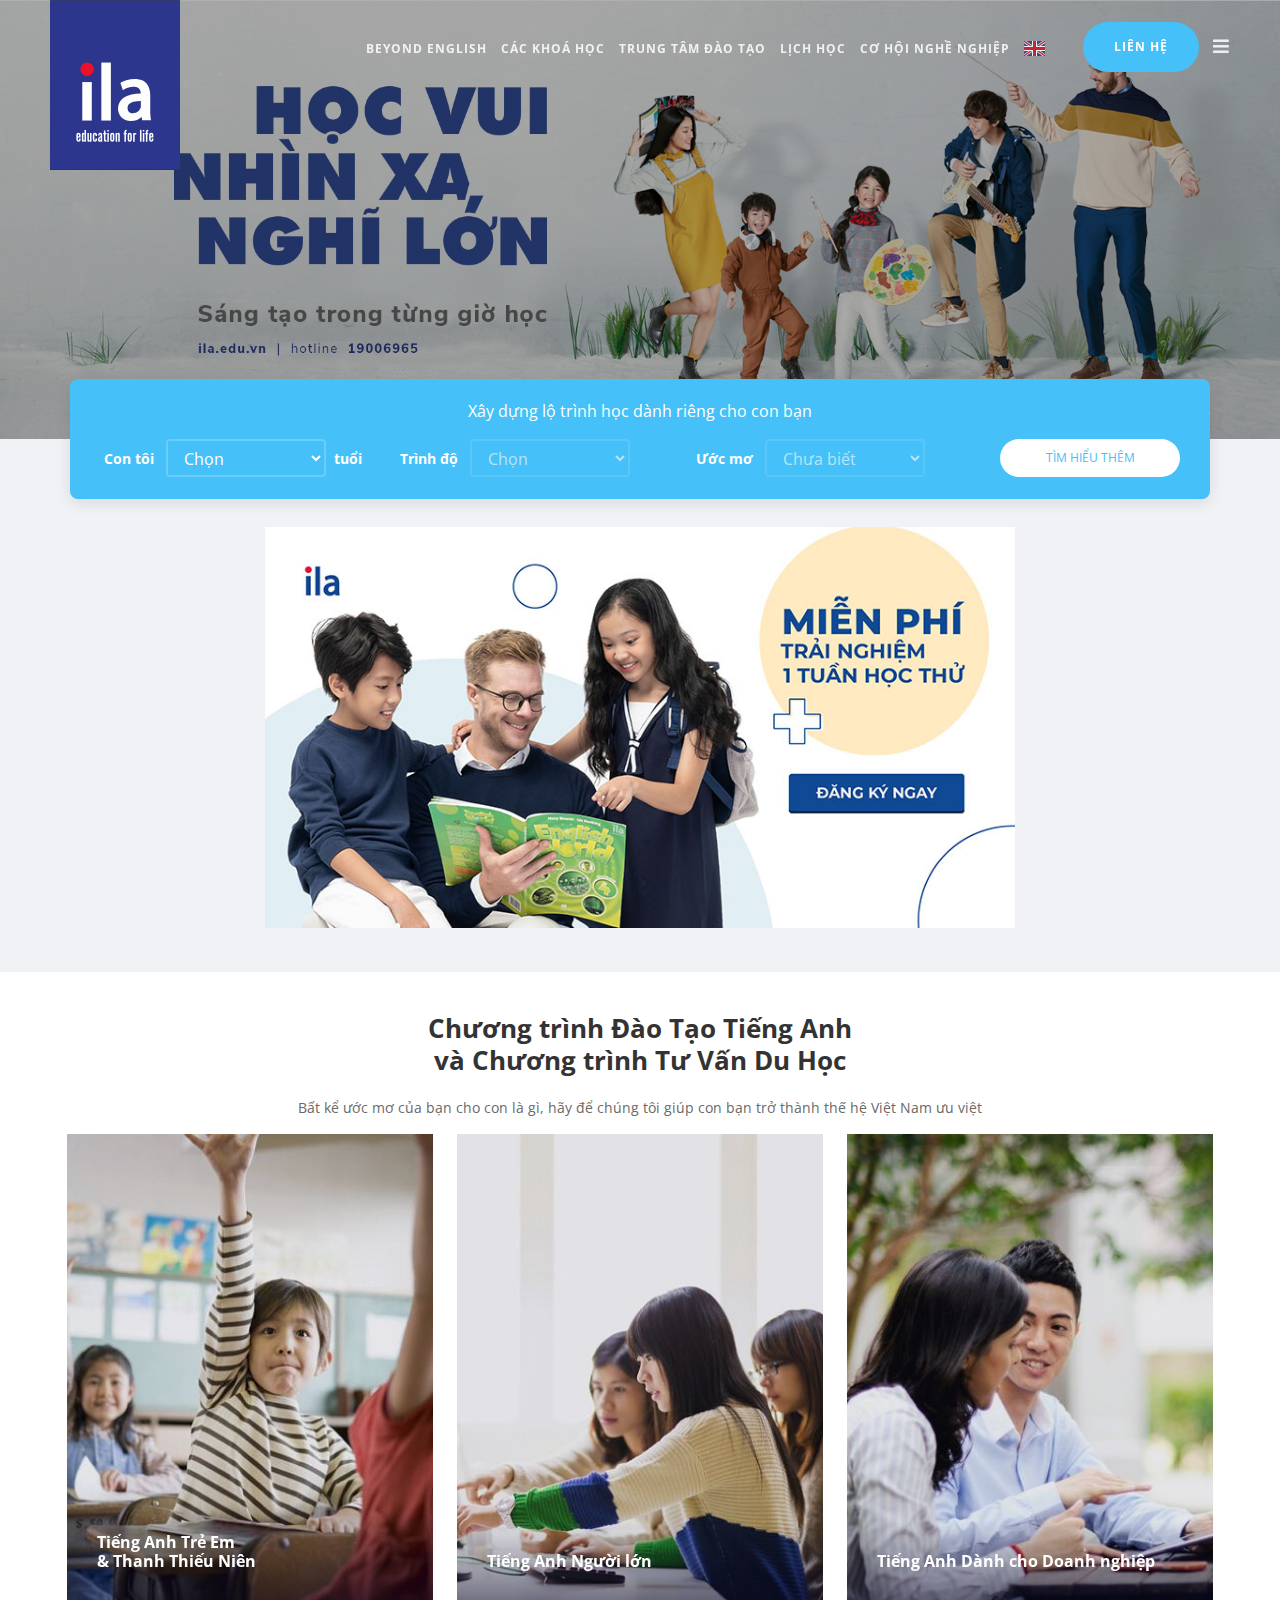
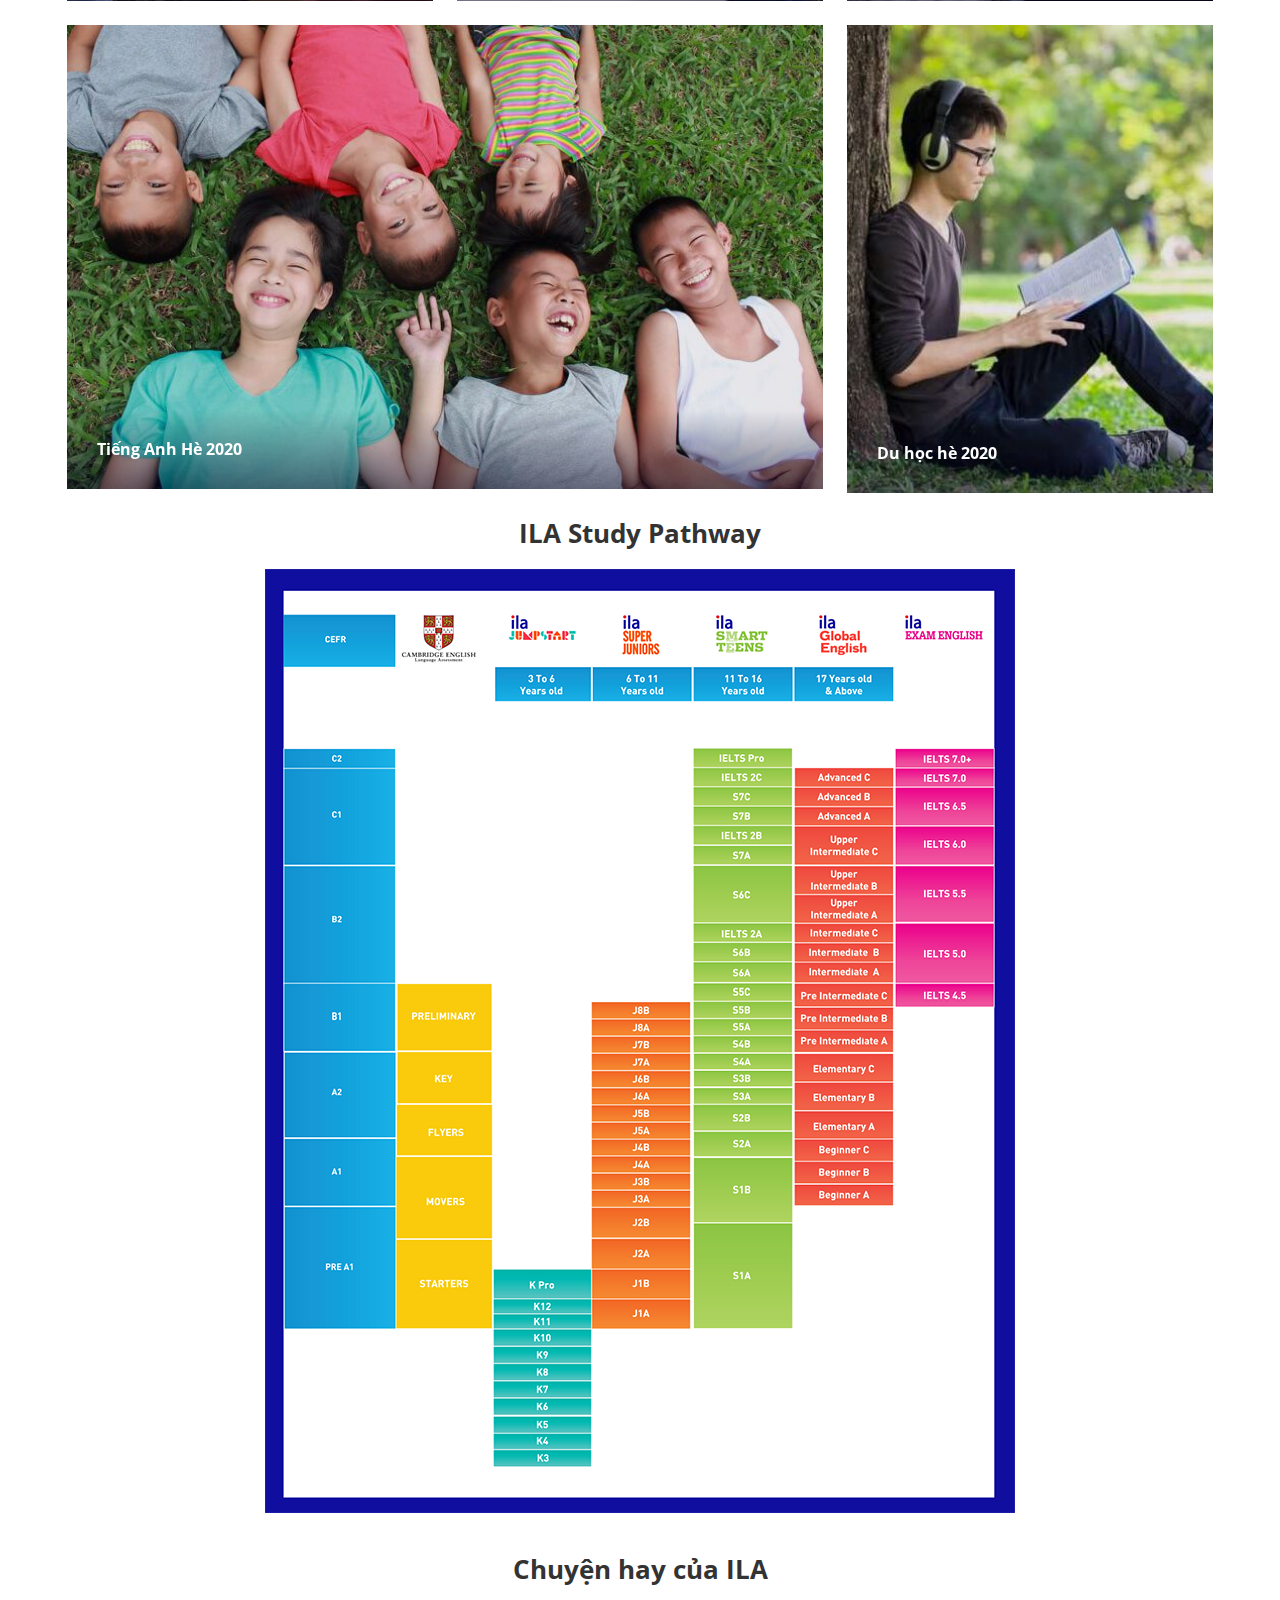
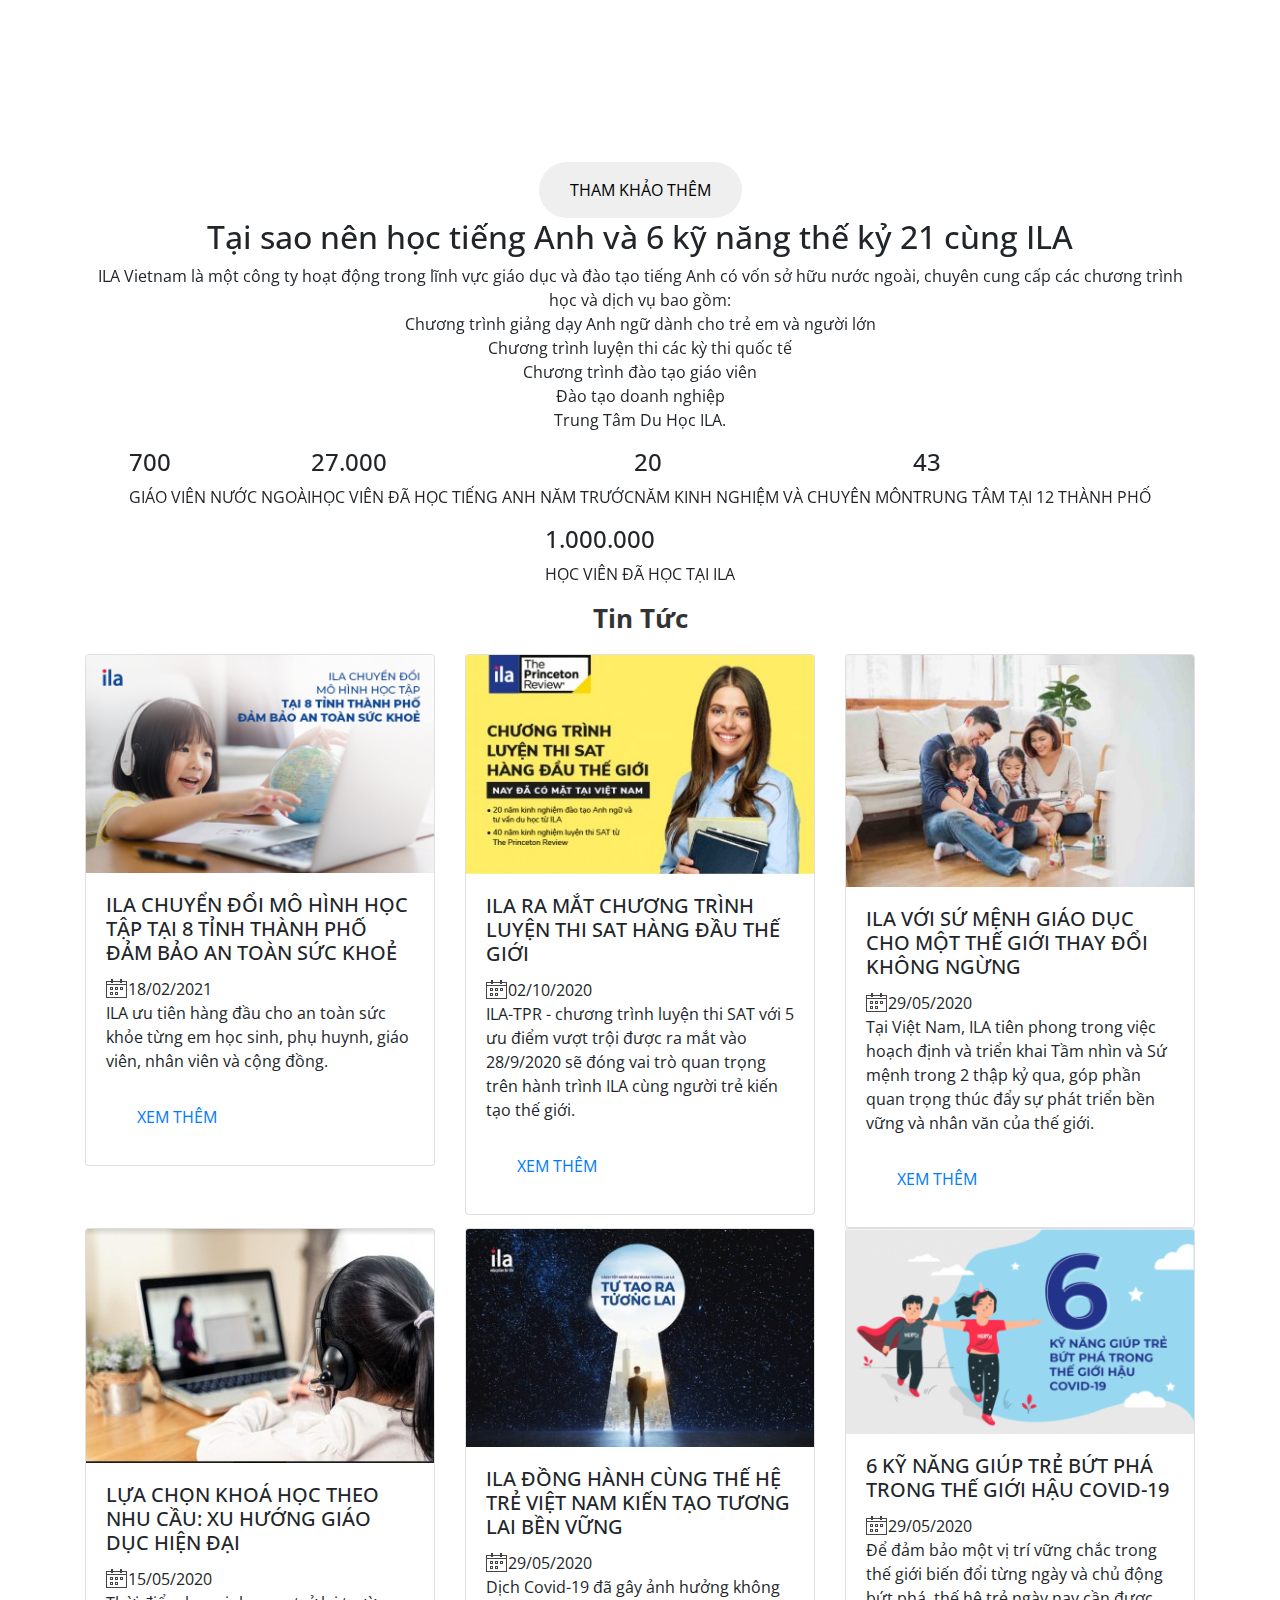
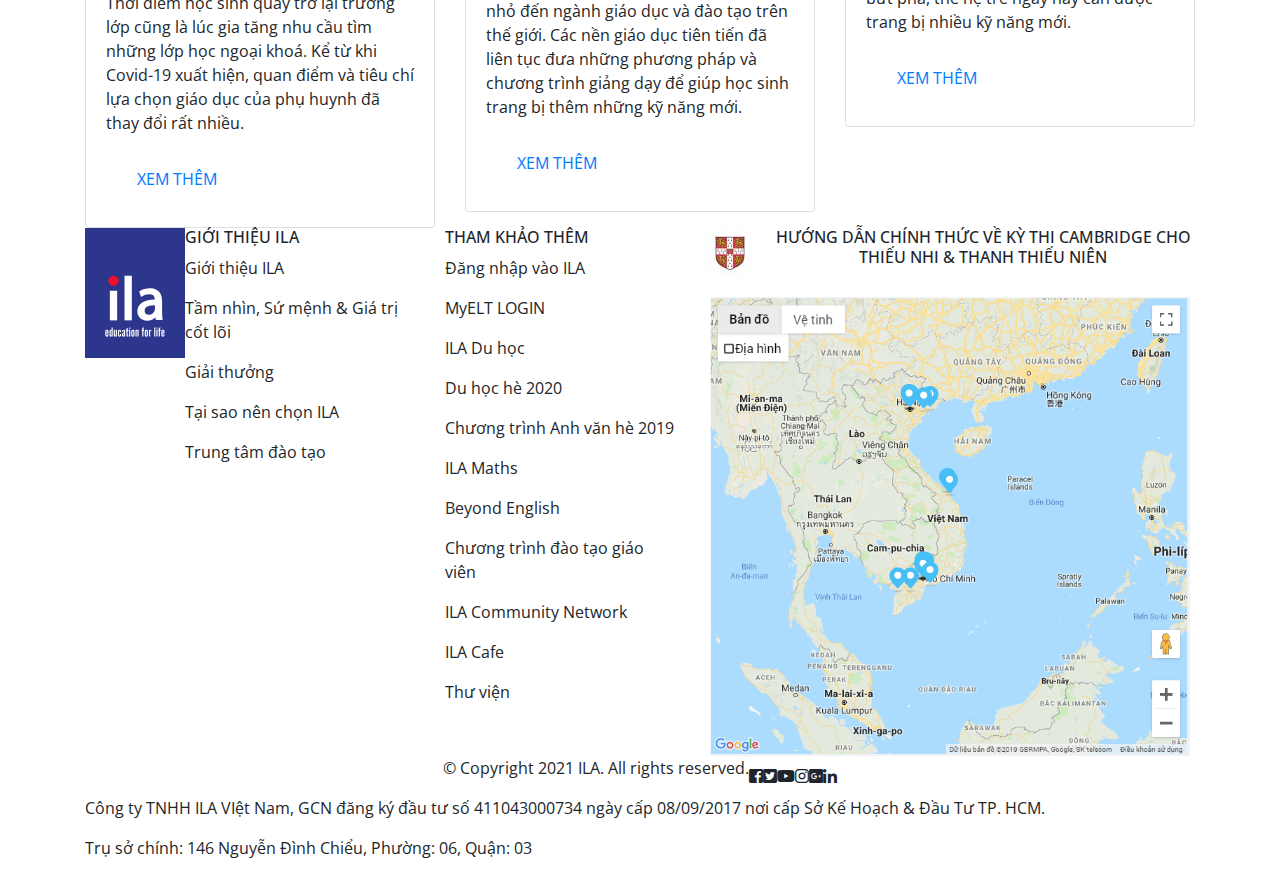
<file: index.html>
<!DOCTYPE html>
<html lang="en">
	<head>
		<meta charset="UTF-8" />
		<meta http-equiv="X-UA-Compatible" content="IE=edge" />
		<meta
			name="viewport"
			content="width=device-width, initial-scale=1, shrink-to-fit=no"
		/>
		<title>
			Học Tiếng Anh Tại Trung Tâm Anh Ngữ ILA | 100% Giáo Viên Nước Ngoài
		</title>
		<link
			rel="icon"
			href="./images/favicon.ico"
			type="image/x-icon"
			sizes="16x16"
		/>
		<!-- Bootstrap -->
		<link rel="stylesheet" href="./vendors/css/bootstrap.min.css" />
		<!-- font awesome -->
		<link
			rel="stylesheet"
			href="./vendors/fonts/fontawesome-5.0.13/css/all.css"
		/>
		<!-- font -->
		<link rel="preconnect" href="https://fonts.gstatic.com" />
		<link
			href="https://fonts.googleapis.com/css2?family=Open+Sans:ital,wght@0,400;0,600;0,700;1,400&display=swap"
			rel="stylesheet"
		/>
		<!-- style -->
		<link rel="stylesheet" href="./resources/css/reset.css" />
		<link rel="stylesheet" href="./resources/css/style.css" />
		<link rel="stylesheet" href="./resources/css/animation.css" />
	</head>

	<!-- start body -->
	<body class="position-relative">
		<!-- contact sticky -->
		<div
			class="icon-contact position-fixed phone"
			data-toggle="tooltip"
			data-placement="right"
			title="tel: 19001080"
		>
			<a href="#"><img src="./images/phone.png" alt="" /></a>
		</div>
		<div class="icon-contact position-fixed messenger">
			<a href="#"><img src="./images/messenger.png" alt="" /></a>
		</div>

		<!-- header -->
		<header class="header position-fixed">
			<nav class="navbar-wrapper d-flex justify-content-between">
				<!-- Logo -->
				<a href="/" class="logo">
					<div class="h-100 d-flex align-items-center">
						<img class="logo--primary" src="./images/logo.svg" alt="Logo" />
						<img
							class="logo--secondary"
							src="./images/logo-sec.png"
							alt="Logo"
						/>
					</div>
				</a>
				<!-- Menu -->
				<ul class="menu d-flex align-items-center">
					<li class="menu-item">
						<a href="#" class="title">Beyond English</a>
						<ul class="sub-menu">
							<li class="sub-menu-item">
								<a href="#">Phương pháp học tư duy thế kỷ 21</a>
							</li>
							<li class="sub-menu-item">
								<a href="#">Môi trường học thế kỷ 21</a>
							</li>
							<li class="sub-menu-item">
								<a href="#">Nguồn cảm hứng tư duy thế kỷ 21</a>
							</li>
						</ul>
					</li>
					<li class="menu-item">
						<a href="#" class="title">Các khoá học</a>
						<ul class="sub-menu">
							<li
								class="sub-menu-item d-flex justify-content-between align-items-center position-relative"
							>
								<a href="#">Tiếng Anh Trẻ em <br />& Thanh thiếu niên</a>
								<i class="fas fa-chevron-right arrow-icon"></i>
								<ul class="sub-menu--lv2">
									<li class="sub-menu-item">
										<a href="#">Jumpstart (Tiếng Anh Trẻ Em từ 3 - 6 tuổi)</a>
									</li>
									<li class="sub-menu-item">
										<a href="#"
											>Super Juniors (Tiếng Anh Thiếu Nhi từ 6 - 11 tuổi)</a
										>
									</li>
									<li class="sub-menu-item">
										<a href="#"
											>Smart Teens (Tiếng Anh Thiếu Niên từ 11 - 16 tuổi)</a
										>
									</li>
								</ul>
							</li>
							<li
								class="sub-menu-item d-flex justify-content-between align-items-center position-relative"
							>
								<a href="#">Tiếng Anh Người lớn</a>
								<i class="fas fa-chevron-right arrow-icon"></i>
								<ul class="sub-menu--lv2">
									<li class="sub-menu-item">
										<a href="#">Global English (Tiếng Anh Giao Tiếp Quốc Tế)</a>
									</li>
									<li class="sub-menu-item">
										<a href="#">Exam English (Tiếng Anh Luyện Thi)</a>
									</li>
								</ul>
							</li>
							<li class="sub-menu-item">
								<a href="#">Tiếng Anh dành cho doanh nghiệp</a>
							</li>
							<li class="sub-menu-item"><a href="#">ILA Maths</a></li>
							<li class="sub-menu-item"><a href="#">ILA Du học</a></li>
							<li class="sub-menu-item"><a href="#">Du học hè 2020</a></li>
						</ul>
					</li>
					<li class="menu-item">
						<a href="centers.html" class="title">Trung tâm đào tạo</a>
						<ul class="sub-menu">
							<li class="sub-menu-item"><a href="#">Đà Nẵng</a></li>
							<li class="sub-menu-item"><a href="#">Khánh Hoà</a></li>
							<li class="sub-menu-item"><a href="#">Hà Nội</a></li>
							<li class="sub-menu-item"><a href="#">Quảng Ninh</a></li>
							<li class="sub-menu-item"><a href="#">Hải Phòng</a></li>
							<li class="sub-menu-item"><a href="#">Hồ Chí Minh</a></li>
							<li class="sub-menu-item"><a href="#">Biên Hoà</a></li>
							<li class="sub-menu-item"><a href="#">Bình Dương</a></li>
							<li class="sub-menu-item"><a href="#">Cần Thơ</a></li>
							<li class="sub-menu-item"><a href="#">Kiên Giang</a></li>
							<li class="sub-menu-item"><a href="#">Vũng Tàu</a></li>
						</ul>
					</li>
					<li class="menu-item">
						<a href="schedules.html" class="title">Lịch học</a>
					</li>
					<li class="menu-item">
						<a href="#" class="title">Cơ hội nghề nghiệp</a>
						<ul class="sub-menu">
							<li class="sub-menu-item">
								<a href="#"
									>Tuyển dụng Giáo viên nước ngoài và các vị trí Quản lý giáo
									vụ</a
								>
							</li>
							<li class="sub-menu-item">
								<a href="#">Tuyển dụng nhân viên</a>
							</li>
						</ul>
					</li>
					<li id="flag" class="menu-item">
						<img class="title flag" src="./images/flag-uk.svg" alt="flag" />
					</li>
					<li id="contactBtn" class="menu-item">
						<a href="#" class="btn contact-btn title">Liên hệ</a>
					</li>
					<li id="slideMenuIcon" class="menu-item">
						<i class="fas fa-bars title icon"></i>
					</li>
				</ul>
			</nav>
		</header>

		<!-- slide menu -->
		<div id="slideMenu" class="slide-menu d-flex flex-column position-fixed">
			<div class="login-area d-flex flex-column align-items-center">
				<h2>ĐĂNG NHẬP VÀO ILA</h2>
				<a href="#" class="btn">TÔI LÀ PHỤ HUYNH</a>
				<a href="#" class="btn">TÔI LÀ HỌC VIÊN</a>
			</div>
			<!-- start menu for small device -->
			<ul id="smallMenu" class="sm-menu">
				<li class="sm-menu-item">
					<a
						data-toggle="collapse"
						href="#collapse1"
						role="button"
						aria-expanded="false"
						aria-controls="collapse1"
						>beyond english <i class="fas fa-caret-down"></i
					></a>
					<ul class="collapse sm-menu-sub" id="collapse1">
						<li><a href="#">Beyond english</a></li>
						<li><a href="#">Phương pháp học tư duy thế kỷ 21</a></li>
						<li><a href="#">Môi trường học thế kỷ 21</a></li>
						<li><a href="#">Nguồn cảm hứng tư duy thế kỷ 21</a></li>
					</ul>
				</li>
				<li class="sm-menu-item">
					<a
						data-toggle="collapse"
						href="#collapse2"
						role="button"
						aria-expanded="false"
						aria-controls="collapse2"
						>các khoá học <i class="fas fa-caret-down"></i
					></a>
					<ul class="collapse sm-menu-sub" id="collapse2">
						<li>
							<a
								data-toggle="collapse"
								href="#collapse2_1"
								role="button"
								aria-expanded="false"
								aria-controls="collapse2_1"
								>Tiếng Anh Trẻ em <br />
								&amp; Thanh Thiếu Niên <i class="fas fa-caret-down"></i>
							</a>
							<ul class="collapse sm-menu-sub" id="collapse2_1">
								<li>
									<a href="#"
										>Tiếng Anh Trẻ em <br />
										&amp; Thanh Thiếu Niên</a
									>
								</li>
								<li>
									<a href="#">Jumpstart (Dành cho 3 - 6 tuổi)</a>
								</li>
								<li><a href="#">Super Juniors (Dành cho 6 - 11 tuổi)</a></li>
								<li><a href="#">Smart Teens (Dành cho 11 - 16 tuổi)</a></li>
							</ul>
						</li>
						<li>
							<a
								data-toggle="collapse"
								href="#collapse2_2"
								role="button"
								aria-expanded="false"
								aria-controls="collapse2_2"
								>Tiếng Anh Người lớn <i class="fas fa-caret-down"></i
							></a>
							<ul class="collapse sm-menu-sub" id="collapse2_2">
								<li><a href="#">Tiếng Anh Người lớn</a></li>
								<li>
									<a href="#">Global English (Tiếng Anh giao tiếp quốc tế)</a>
								</li>
								<li><a href="#">Exam English (Tiếng Anh luyện thi) </a></li>
							</ul>
						</li>
						<li><a href="#">Tiếng Anh Dành cho Doanh nghiệp</a></li>
						<li><a href="#">ILA Maths</a></li>
						<li><a href="#">ILA Du học</a></li>
						<li><a href="#">Du học hè 2020</a></li>
					</ul>
				</li>
				<li class="sm-menu-item">
					<a
						data-toggle="collapse"
						href="#collapse3"
						role="button"
						aria-expanded="false"
						aria-controls="collapse3"
						>Trung tâm đào tạo <i class="fas fa-caret-down"></i
					></a>
					<ul class="collapse sm-menu-sub" id="collapse3">
						<li><a href="#">Tất cả trung tâm</a></li>
						<li><a href="#">Đà Nẵng</a></li>
						<li><a href="#">Khánh Hoà </a></li>
						<li><a href="#">Hà Nội</a></li>
						<li><a href="#">Quảng Ninh</a></li>
						<li><a href="#">Hải Phòng</a></li>
						<li><a href="#">Hồ Chí Minh</a></li>
						<li><a href="#">Biên Hoà</a></li>
						<li><a href="#">Bình Dương</a></li>
						<li><a href="#">Cần Thơ</a></li>
						<li><a href="#">Kiên Giang</a></li>
						<li><a href="#">Vũng Tàu</a></li>
					</ul>
				</li>
				<li class="sm-menu-item">
					<a href="#">Chuyện hay của ila</a>
				</li>
				<li class="sm-menu-item">
					<a
						data-toggle="collapse"
						href="#collapse4"
						role="button"
						aria-expanded="false"
						aria-controls="collapse4"
						>Cơ hội nghề nghiệp <i class="fas fa-caret-down"></i
					></a>
					<ul class="collapse sm-menu-sub" id="collapse4">
						<li>
							<a href="#"
								>Tuyển dụng Giáo viên nước ngoài và các vị trí Quản lý giáo
								vụ</a
							>
						</li>
						<li><a href="#">Tuyển dụng nhân viên</a></li>
					</ul>
				</li>
			</ul>
			<!-- end menu for small device -->
			<a href="#" class="slide-menu-link">ila elite</a
			><a href="#" class="slide-menu-link">các giải thưởng</a
			><a href="#" class="slide-menu-link">tin tức ila</a
			><a href="#" class="slide-menu-link">sự kiện ila</a
			><a href="#" class="slide-menu-link">chuyện hay của ila</a
			><a href="#" class="slide-menu-link">giới thiệu ila</a
			><a href="#" class="slide-menu-link">tại sao nên chọn ila</a
			><a href="#" class="slide-menu-link">liên hệ</a>
			<a href="#" class="btn btn-sm btn--signup">Đăng ký</a>
			<i
				id="closeSlideMenu"
				class="fas fa-times close-icon position-absolute"
			></i>
		</div>

		<!-- banner -->
		<section class="banner-wrapper">
			<div class="banner position-relative">
				<img class="banner-img" src="./images/header-bg-1.jpg" data-value="1" />
			</div>
		</section>

		<!-- carousel for small device -->
		<div id="carouselBanner" class="carousel slide" data-ride="carousel">
			<ol class="carousel-indicators">
				<li data-target="#carouselBanner" data-slide-to="0" class="active"></li>
				<li data-target="#carouselBanner" data-slide-to="1"></li>
				<li data-target="#carouselBanner" data-slide-to="2"></li>
			</ol>
			<div class="carousel-inner">
				<div class="carousel-item active">
					<img
						class="d-block w-100"
						src="./images/slide-1.jpg"
						alt="First slide"
					/>
				</div>
				<div class="carousel-item">
					<img
						class="d-block w-100"
						src="./images/slide-2.jpg"
						alt="Second slide"
					/>
				</div>
				<div class="carousel-item">
					<img
						class="d-block w-100"
						src="./images/slide-3.jpg"
						alt="Third slide"
					/>
				</div>
				<div class="carousel-item">
					<img
						class="d-block w-100"
						src="./images/slide-4.jpg"
						alt="Four slide"
					/>
				</div>
			</div>
		</div>

		<!-- main -->
		<main>
			<!-- search section -->
			<section
				id="searchSection"
				class="search-section position-relative scroll-animate"
			>
				<!-- filter -->

				<div class="search-section-filter position-absolute container">
					<p class="text-center">
						Xây dựng lộ trình học dành riêng cho con bạn
					</p>
					<form
						action=""
						id="filterForm"
						class="search-section-filter-form d-flex justify-content-between"
					>
						<div class="d-flex justify-content-between flex-grow-1">
							<div class="search-section-filter-input">
								<label for="age">Con tôi</label>
								<select class="form-control" name="age" id="age">
									<option value="0">Chọn</option>
									<option value="1">3 - 6</option>
									<option value="2">6 - 11</option>
									<option value="3">11 - 16</option>
								</select>
								<span class="ml-2 font-weight-bold" style="font-size: 14px"
									>tuổi</span
								>
							</div>

							<div class="search-section-filter-input">
								<label for="level">Trình độ</label>
								<select disabled class="form-control" name="level" id="level">
									<option value="0">Chọn</option>
									<option value="1">Chưa biết</option>
								</select>
							</div>

							<div class="search-section-filter-input">
								<label for="dream">Ước mơ</label>
								<select disabled class="form-control" name="dream" id="dream">
									<option value="1">Chưa biết</option>
								</select>
							</div>
						</div>

						<button type="submit" class="btn btn-submit" id="btnSubmit">
							Tìm hiểu thêm
						</button>
					</form>
					<!-- button for small device -->
					<a class="d-flex justify-content-center" href="#">
						<button class="btn btn-submit btn-submit--sm">
							Bắt đầu ngay bây giờ
						</button>
					</a>
				</div>
				<!-- image -->
				<div id="searchSectionImg" class="search-section-img">
					<a href="#">
						<img src="./images/banner-search-section.jpg" alt="Banner"
					/></a>
				</div>
			</section>

			<!-- program section -->
			<section class="program-section container">
				<h1 class="program-section-title text-center">
					Chương trình Đào Tạo Tiếng Anh <br />
					và Chương trình Tư Vấn Du Học
				</h1>
				<p class="program-section-sub-title text-center">
					Bất kể ước mơ của bạn cho con là gì, hãy để chúng tôi giúp con bạn trở
					thành thế hệ Việt Nam ưu việt
				</p>
				<div class="program">
					<div id="programRow1" class="row">
						<div class="program-item col-12 col-md-6 col-lg-4">
							<div class="position-relative">
								<img src="./images/program-1.jpg" alt="Program Photo" />
								<h3 class="program-item-title">
									Tiếng Anh Trẻ Em <br />
									& Thanh Thiếu Niên
								</h3>
								<div class="program-item-desc">
									<h3 class="caption">
										Tiếng Anh Trẻ Em <br />
										& Thanh Thiếu Niên
									</h3>
									<p>
										Đây là một chương trình học tiếng Anh năng động được thiết
										kế đặc biệt cho học sinh từ 3 đến 16 tuổi
									</p>
									<ul class="list">
										<li class="list-item"><a href="#">jumpstart</a></li>
										<li class="list-item"><a href="#">centres</a></li>
										<li class="list-item"><a href="#">super juniors</a></li>
										<li class="list-item"><a href="#">schedules</a></li>
										<li class="list-item"><a href="#">smart teens</a></li>
										<li class="list-item"><a href="#">study plan</a></li>
										<li class="list-item"><a href="#">MyELT login</a></li>
										<li class="list-item"><a href="#">elite</a></li>
									</ul>
									<a href="#">
										<button class="btn">Đăng ký</button>
									</a>
								</div>
							</div>
						</div>
						<div class="program-item col-12 col-md-6 col-lg-4">
							<div class="position-relative">
								<img src="./images/program-2.jpg" alt="Program Photo" />
								<h3 class="program-item-title">Tiếng Anh Người lớn</h3>
								<div class="program-item-desc">
									<h3 class="caption">Tiếng Anh Người lớn</h3>
									<p>
										Tất cả các khóa học dựa trên tiêu chuẩn quốc tế về trình độ
										tiếng Anh.
									</p>
									<ul class="list">
										<li class="list-item"><a href="#">global english</a></li>
										<li class="list-item"><a href="#">centres</a></li>
										<li class="list-item"><a href="#">exam english</a></li>
										<li class="list-item"><a href="#">schedules</a></li>
										<li class="list-item"><a href="#">study plan</a></li>
										<li class="list-item"><a href="#">MyELT login</a></li>
										<li class="list-item"><a href="#">elite</a></li>
									</ul>
									<a href="#">
										<button class="btn">Đăng ký</button>
									</a>
								</div>
							</div>
						</div>
						<div class="program-item col-12 col-lg-4">
							<div class="position-relative">
								<img src="./images/program-3.jpg" alt="Program Photo" />
								<h3 class="program-item-title">
									Tiếng Anh Dành cho Doanh nghiệp
								</h3>
								<div class="program-item-desc">
									<h3 class="caption">Tiếng Anh Dành cho Doanh nghiệp</h3>
									<p>
										Chúng tôi cung cấp chương trình đào tạo từ các khóa học
										tiếng Anh cơ bản tới các khóa học tiếng Anh chuyên sâu theo
										ngành nghề và theo từng kỹ năng. Chúng tôi soạn thảo, thiết
										kế nội dung chương trình học đáp ứng yêu cầu của Doanh
										Nghiệp và trình độ của học viên dựa trên kết quả tư vấn và
										kết quả kiểm tra trình độ đầu vào. Việc đào tạo có thể được
										tổ chức tại Doanh Nghiệp hoặc tại các trung tâm Anh Ngữ của
										ILA.
									</p>
									<a href="#">
										<button class="btn">Yêu cầu liên lạc lại</button>
									</a>
								</div>
							</div>
						</div>
					</div>
					<div id="programRow2" class="row">
						<div class="program-item col-12 col-lg-8">
							<div class="position-relative">
								<img src="./images/program-4.jpg" alt="Program Photo" />
								<h3 class="program-item-title">Tiếng Anh Hè 2020</h3>
								<div class="program-item-desc">
									<h3 class="caption">Tiếng Anh Hè 2020</h3>
									<p>
										ILA tự hào giới thiệu trại hè tiếng Anh đẳng cấp quốc tế lần
										đầu tiên xuất hiện tại Việt Nam dành cho học viên từ 4-16
										tuổi.
										<br />
										Đây là chương trình đươc xây dựng bằng tất cả tâm huyết của
										các chuyên gia giáo dục đẳng cấp quốc tế, đội ngũ quản lý
										học vụ giàu lòng yêu trẻ nhằm mang đến một mùa hè tuyệt vời.
										<br />
										Hãy cho con một mùa hè không thể nào quên!
										<br />
									</p>

									<div class="d-flex justify-content-between video-link">
										<a href="#">Tiếng Anh Hè 2019</a>
										<a href="#">Tiếng Anh Hè 2018</a>
										<a href="#">Tiếng Anh Hè 2017</a>
									</div>

									<a href="#">
										<button class="btn">Schedules</button>
									</a>
								</div>
							</div>
						</div>
						<div class="program-item col-12 col-lg-4">
							<div class="position-relative">
								<img src="./images/program-5.jpg" alt="Program Photo" />
								<h3 class="program-item-title">Du học hè 2020</h3>
								<div class="program-item-desc">
									<h3 class="caption">Du Học Hè 2020</h3>
									<p>
										ILA Du Học giới thiệu chương trình Du Học Hè 2020 với 4 giá
										trị cốt lõi: Phiêu Lưu, Trải Nghiệm, Tự Lập và Trưởng Thành.
										<br />
										KHÁM PHÁ ĐIỂM ĐẾN HẤP DẪN 2020
									</p>

									<div
										class="d-flex justify-content-between video-link flex-wrap"
									>
										<a href="#">Du học Mỹ</a>
										<a href="#">Du học Anh</a>
										<a href="#">Du học Úc</a>
										<a href="#">Du học Canada</a>
										<a href="#">Du học Singapore</a>
									</div>

									<a href="#">
										<button class="btn">Du học hè 2020</button>
									</a>
								</div>
							</div>
						</div>
					</div>
				</div>
				<h2 class="program-section-title text-center">ILA Study Pathway</h2>
				<div class="w-100 d-flex justify-content-center">
					<img
						id="programImg"
						class="w-100"
						style="max-width: 750px"
						src="./images/study-img.png"
						alt="Photo"
					/>
				</div>
			</section>

			<!-- good story section -->
			<section id="storySection" class="good-story-section container-fluid">
				<div class="good-story-section-content container text-center">
					<h2 class="program-section-title text-center">Chuyện hay của ILA</h2>
					<div class="row video-embed">
						<div
							class="position-relative video-embed-item col-12 col-md-6 col-lg-4"
						>
							<iframe
								src="https://www.youtube.com/embed/0Yh4KqUKKNc?autoplay=1&rel=0"
							>
							</iframe>
						</div>
						<div
							class="position-relative video-embed-item col-12 col-md-6 col-lg-4"
						>
							<iframe
								src="https://www.youtube.com/embed/AvVGq3TBGO4?autoplay=1&rel=0"
							></iframe>
						</div>
						<div
							class="position-relative video-embed-item col-12 col-md-12 col-lg-4"
						>
							<iframe
								src="https://www.youtube.com/embed/RupQYTfriIM?autoplay=1&rel=0"
							>
							</iframe>
						</div>
					</div>
					<a href="#">
						<button class="btn">tham khảo thêm</button>
					</a>
				</div>
			</section>

			<!-- why choose section -->
			<section
				id="whyChooseSection"
				class="whychoose-section position-relative"
			>
				<div class="position-relative container" style="z-index: 1">
					<h2 id="whyChooseTitle" class="title text-center">
						Tại sao nên học tiếng Anh và 6 kỹ năng thế kỷ 21 cùng ILA
					</h2>
					<p id="whyChooseSubTil" class="sub-title text-center">
						ILA Vietnam là một công ty hoạt động trong lĩnh vực giáo dục và đào
						tạo tiếng Anh có vốn sở hữu nước ngoài, chuyên cung cấp các chương
						trình học và dịch vụ bao gồm:<br />Chương trình giảng dạy Anh ngữ
						dành cho trẻ em và người lớn<br />
						Chương trình luyện thi các kỳ thi quốc tế<br />
						Chương trình đào tạo giáo viên<br />Đào tạo doanh nghiệp<br />
						Trung Tâm Du Học ILA.
					</p>
					<ul
						id="whyChooseStas"
						class="info d-flex flex-wrap justify-content-center"
					>
						<li class="info-item" id="infoItem1">
							<h4 class="count">700</h4>
							<p>GIÁO VIÊN NƯỚC NGOÀI</p>
						</li>
						<li class="info-item" id="infoItem2">
							<h4 class="count">27.000</h4>
							<p>HỌC VIÊN ĐÃ HỌC TIẾNG ANH NĂM TRƯỚC</p>
						</li>
						<li class="info-item" id="infoItem3">
							<h4 class="count">20</h4>
							<p>NĂM KINH NGHIỆM VÀ CHUYÊN MÔN</p>
						</li>
						<li class="info-item" id="infoItem4">
							<h4 class="count">43</h4>
							<p>TRUNG TÂM TẠI 12 THÀNH PHỐ</p>
						</li>
						<li class="info-item" id="infoItem5">
							<h4 class="count">1.000.000</h4>
							<p>HỌC VIÊN ĐÃ HỌC TẠI ILA</p>
						</li>
					</ul>
				</div>
			</section>

			<!-- news section -->
			<section class="news-section container-fluid">
				<div class="container">
					<h2 class="program-section-title text-center">Tin Tức</h2>
					<div id="newSection" class="row">
						<div class="col-12 col-md-6 col-lg-4">
							<div class="card">
								<img
									class="card-img-top"
									src="./images/card-1.png"
									alt="Photo"
								/>
								<div class="card-body">
									<h5 class="card-title">
										<a href="#"
											>ILA CHUYỂN ĐỔI MÔ HÌNH HỌC TẬP TẠI 8 TỈNH THÀNH PHỐ ĐẢM
											BẢO AN TOÀN SỨC KHOẺ
										</a>
									</h5>
									<div class="d-flex align-items-center calendar">
										<img src="./images/calendar.svg" />
										<span>18/02/2021</span>
									</div>
									<p class="card-text">
										ILA ưu tiên hàng đầu cho an toàn sức khỏe từng em học sinh,
										phụ huynh, giáo viên, nhân viên và cộng đồng.
									</p>
									<a href="#" class="btn btn-link">Xem thêm</a>
								</div>
							</div>
						</div>
						<div class="col-12 col-md-6 col-lg-4">
							<div class="card">
								<img
									class="card-img-top"
									src="./images/card-2.jpg"
									alt="Photo"
								/>
								<div class="card-body">
									<h5 class="card-title">
										<a href="#"
											>ILA RA MẮT CHƯƠNG TRÌNH LUYỆN THI SAT HÀNG ĐẦU THẾ GIỚI
										</a>
									</h5>
									<div class="d-flex align-items-center calendar">
										<img src="./images/calendar.svg" />
										<span>02/10/2020</span>
									</div>
									<p class="card-text">
										ILA-TPR - chương trình luyện thi SAT với 5 ưu điểm vượt trội
										được ra mắt vào 28/9/2020 sẽ đóng vai trò quan trọng trên
										hành trình ILA cùng người trẻ kiến tạo thế giới.
									</p>
									<a href="#" class="btn btn-link">Xem thêm</a>
								</div>
							</div>
						</div>
						<div class="col-12 col-md-6 col-lg-4">
							<div class="card">
								<img
									class="card-img-top"
									src="./images/card-4.jpg"
									alt="Photo"
								/>
								<div class="card-body">
									<h5 class="card-title">
										<a href="#"
											>ILA VỚI SỨ MỆNH GIÁO DỤC CHO MỘT THẾ GIỚI THAY ĐỔI KHÔNG
											NGỪNG
										</a>
									</h5>
									<div class="d-flex align-items-center calendar">
										<img src="./images/calendar.svg" />
										<span>29/05/2020</span>
									</div>
									<p class="card-text">
										Tại Việt Nam, ILA tiên phong trong việc hoạch định và triển
										khai Tầm nhìn và Sứ mệnh trong 2 thập kỷ qua, góp phần quan
										trọng thúc đẩy sự phát triển bền vững và nhân văn của thế
										giới.
									</p>
									<a href="#" class="btn btn-link">Xem thêm</a>
								</div>
							</div>
						</div>
						<div class="col-12 col-md-6 col-lg-4">
							<div class="card">
								<img
									class="card-img-top"
									src="./images/card-5.jpg"
									alt="Photo"
								/>
								<div class="card-body">
									<h5 class="card-title">
										<a href="#"
											>LỰA CHỌN KHOÁ HỌC THEO NHU CẦU: XU HƯỚNG GIÁO DỤC HIỆN
											ĐẠI
										</a>
									</h5>
									<div class="d-flex align-items-center calendar">
										<img src="./images/calendar.svg" />
										<span>15/05/2020</span>
									</div>
									<p class="card-text">
										Thời điểm học sinh quay trở lại trường lớp cũng là lúc gia
										tăng nhu cầu tìm những lớp học ngoại khoá. Kể từ khi
										Covid-19 xuất hiện, quan điểm và tiêu chí lựa chọn giáo dục
										của phụ huynh đã thay đổi rất nhiều.
									</p>
									<a href="#" class="btn btn-link">Xem thêm</a>
								</div>
							</div>
						</div>
						<div class="col-12 col-md-6 col-lg-4">
							<div class="card">
								<img
									class="card-img-top"
									src="./images/card-6.jpg"
									alt="Photo"
								/>
								<div class="card-body">
									<h5 class="card-title">
										<a href="#"
											>ILA ĐỒNG HÀNH CÙNG THẾ HỆ TRẺ VIỆT NAM KIẾN TẠO TƯƠNG LAI
											BỀN VỮNG
										</a>
									</h5>
									<div class="d-flex align-items-center calendar">
										<img src="./images/calendar.svg" />
										<span>29/05/2020</span>
									</div>
									<p class="card-text">
										Dịch Covid-19 đã gây ảnh hưởng không nhỏ đến ngành giáo dục
										và đào tạo trên thế giới. Các nền giáo dục tiên tiến đã liên
										tục đưa những phương pháp và chương trình giảng dạy để giúp
										học sinh trang bị thêm những kỹ năng mới.
									</p>
									<a href="#" class="btn btn-link">Xem thêm</a>
								</div>
							</div>
						</div>
						<div class="col-12 col-md-6 col-lg-4">
							<div class="card">
								<img
									class="card-img-top"
									src="./images/card-3.png"
									alt="Photo"
								/>
								<div class="card-body">
									<h5 class="card-title">
										<a href="#"
											>6 KỸ NĂNG GIÚP TRẺ BỨT PHÁ TRONG THẾ GIỚI HẬU COVID-19
										</a>
									</h5>
									<div class="d-flex align-items-center calendar">
										<img src="./images/calendar.svg" />
										<span>29/05/2020</span>
									</div>
									<p class="card-text">
										Để đảm bảo một vị trí vững chắc trong thế giới biến đổi từng
										ngày và chủ động bứt phá, thế hệ trẻ ngày nay cần được trang
										bị nhiều kỹ năng mới.
									</p>
									<a href="#" class="btn btn-link">Xem thêm</a>
								</div>
							</div>
						</div>
					</div>
				</div>
			</section>
		</main>

		<!-- footer -->
		<footer>
			<div class="container footer">
				<div class="d-flex justify-content-between">
					<div class="footer-logo">
						<a href="/"> <img src="./images/logo.svg" alt="Logo" /></a>
					</div>
					<ul class="footer-info row">
						<li class="footer-info-item col-6 col-lg-3">
							<h6>GIỚI THIỆU ILA</h6>
							<p><a href="#">Giới thiệu ILA</a></p>
							<p><a href="#">Tầm nhìn, Sứ mệnh & Giá trị cốt lõi</a></p>
							<p><a href="#">Giải thưởng</a></p>
							<p><a href="#">Tại sao nên chọn ILA</a></p>
							<p><a href="#">Trung tâm đào tạo</a></p>
						</li>
						<li class="footer-info-item add-ref col-12 col-sm-6 col-lg-3">
							<h6>THAM KHẢO THÊM</h6>
							<p><a href="#">Đăng nhập vào ILA</a></p>
							<p><a href="#">MyELT LOGIN</a></p>
							<p><a href="#">ILA Du học</a></p>
							<p><a href="#">Du học hè 2020</a></p>
							<p><a href="#">Chương trình Anh văn hè 2019</a></p>
							<p><a href="#">ILA Maths</a></p>
							<p><a href="#">Beyond English</a></p>
							<p><a href="#">Chương trình đào tạo giáo viên</a></p>
							<p><a href="#">ILA Community Network</a></p>
							<p><a href="#">ILA Cafe</a></p>
							<p><a href="#">Thư viện</a></p>
						</li>
						<li class="footer-info-item col-12 map col-lg-6 text-center">
							<div
								class="d-flex justify-content-between"
								style="margin-bottom: 18px"
							>
								<img
									class="cambridge-logo"
									style="margin-right: 16px"
									src="./images/cambridge.jpg"
									alt="cambride"
								/>
								<h6 style="margin-bottom: 0">
									<a href="#"
										>HƯỚNG DẪN CHÍNH THỨC VỀ KỲ THI CAMBRIDGE CHO THIẾU NHI &
										THANH THIẾU NIÊN</a
									>
								</h6>
							</div>
							<a href="#"
								><img src="./images/map.png" width="480px" alt="Map photo"
							/></a>
						</li>
					</ul>
				</div>
				<div class="footer-contact">
					<div
						class="d-flex justify-content-center align-items-center copyright"
					>
						<p>© Copyright 2021 ILA. All rights reserved.</p>
						<ul class="footer-contact-icon d-flex">
							<li>
								<a href="#"><i class="fab fa-facebook-square"></i></a>
							</li>
							<li>
								<a href="#"><i class="fab fa-twitter-square"></i></a>
							</li>
							<li>
								<a href="#"><i class="fab fa-youtube"></i></a>
							</li>
							<li>
								<a href="#"><i class="fab fa-instagram"></i></a>
							</li>
							<li>
								<a href="#"><i class="fab fa-google-plus-square"></i></a>
							</li>
							<li>
								<a href="#"><i class="fab fa-linkedin-in"></i></a>
							</li>
						</ul>
					</div>
					<p>
						Công ty TNHH ILA VIệt Nam, GCN đăng ký đầu tư số 411043000734 ngày
						cấp 08/09/2017 nơi cấp Sở Kế Hoạch & Đầu Tư TP. HCM.
					</p>
					<p>Trụ sở chính: 146 Nguyễn Đình Chiểu, Phường: 06, Quận: 03</p>
				</div>
			</div>
		</footer>

		<!-- jQuery Script -->
		<script src="./vendors/js/jquery.min.js"></script>
		<!-- Way point -->
		<script src="./vendors/js/jquery.waypoints.min.js"></script>
		<!-- Bootstrap -->
		<script src="./vendors/js/bootstrap.bundle.min.js"></script>
		<!-- Script -->
		<script src="./resources/js/script.js"></script>
	</body>
	<!-- end body -->
</html>
</file>
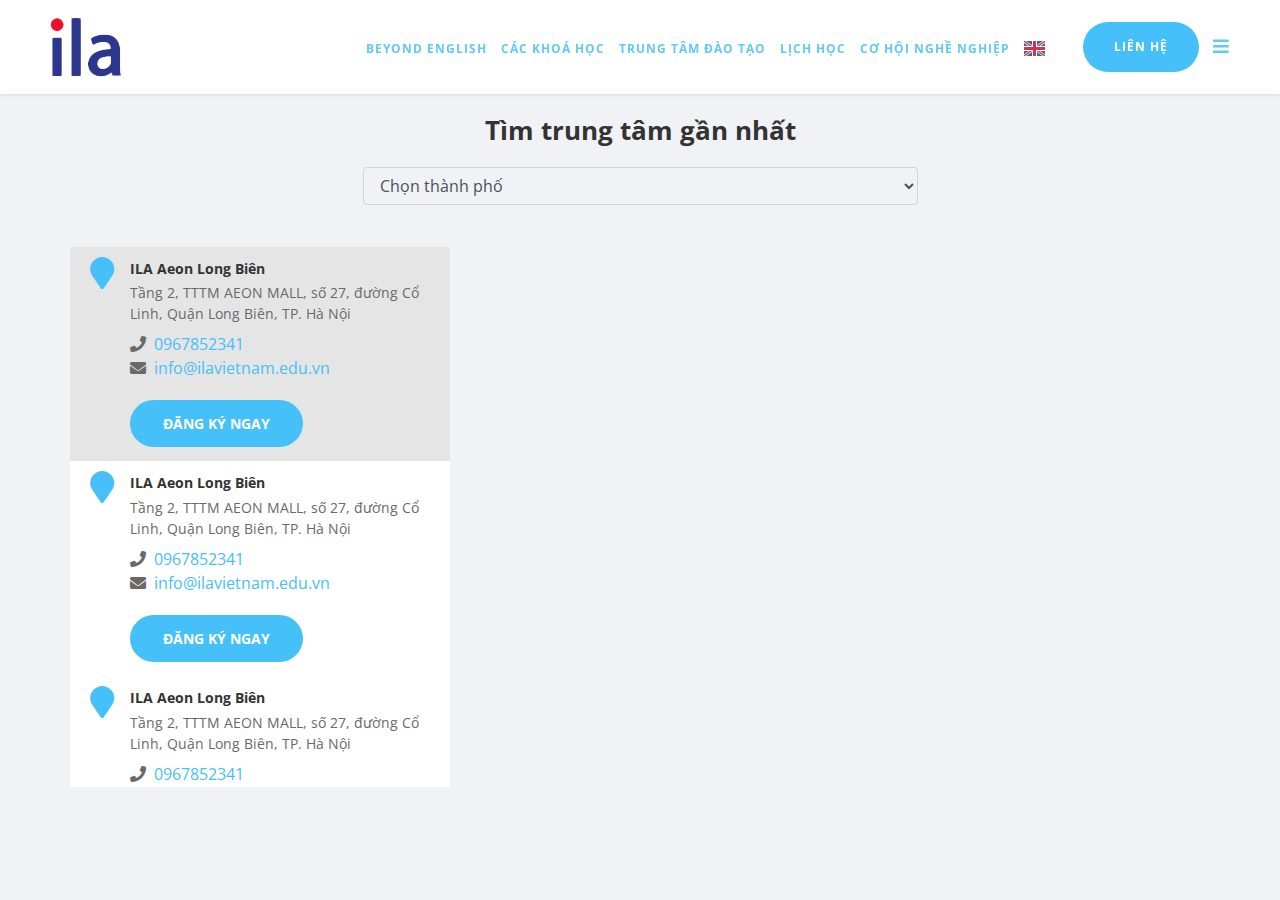
<file: centers.html>
<!DOCTYPE html>
<html lang="en">
	<head>
		<meta charset="UTF-8" />
		<meta http-equiv="X-UA-Compatible" content="IE=edge" />
		<meta name="viewport" content="width=device-width, initial-scale=1.0" />
		<title>Danh sách các trung tâm Anh ngữ ILA.</title>
		<link
			rel="icon"
			href="./images/favicon.ico"
			type="image/x-icon"
			sizes="16x16"
		/>
		<!-- Bootstrap -->
		<link rel="stylesheet" href="./vendors/css/bootstrap.min.css" />
		<!-- font awesome -->
		<link
			rel="stylesheet"
			href="./vendors/fonts/fontawesome-5.0.13/css/all.css"
		/>
		<!-- font -->
		<link rel="preconnect" href="https://fonts.gstatic.com" />
		<link
			href="https://fonts.googleapis.com/css2?family=Open+Sans:ital,wght@0,400;0,600;0,700;1,400&display=swap"
			rel="stylesheet"
		/>
		<!-- style -->
		<link rel="stylesheet" href="./resources/css/reset.css" />
		<link rel="stylesheet" href="./resources/css/style.css" />
		<link rel="stylesheet" href="./resources/css/animation.css" />
		<link rel="stylesheet" href="./resources/css/centers.css" />
	</head>
	<body>
		<!-- header -->
		<header class="header position-fixed sticky">
			<nav class="navbar-wrapper d-flex justify-content-between">
				<!-- Logo -->
				<a href="/" class="logo">
					<div class="h-100 d-flex align-items-center">
						<img
							class="logo--secondary"
							src="./images/logo-sec.png"
							alt="Logo"
						/>
					</div>
				</a>
				<!-- Menu -->
				<ul class="menu d-flex align-items-center">
					<li class="menu-item">
						<a href="#" class="title">Beyond English</a>
						<ul class="sub-menu">
							<li class="sub-menu-item">
								<a href="#">Phương pháp học tư duy thế kỷ 21</a>
							</li>
							<li class="sub-menu-item">
								<a href="#">Môi trường học thế kỷ 21</a>
							</li>
							<li class="sub-menu-item">
								<a href="#">Nguồn cảm hứng tư duy thế kỷ 21</a>
							</li>
						</ul>
					</li>
					<li class="menu-item">
						<a href="#" class="title">Các khoá học</a>
						<ul class="sub-menu">
							<li
								class="sub-menu-item d-flex justify-content-between align-items-center position-relative"
							>
								<a href="#">Tiếng Anh Trẻ em <br />& Thanh thiếu niên</a>
								<i class="fas fa-chevron-right arrow-icon"></i>
								<ul class="sub-menu--lv2">
									<li class="sub-menu-item">
										<a href="#">Jumpstart (Tiếng Anh Trẻ Em từ 3 - 6 tuổi)</a>
									</li>
									<li class="sub-menu-item">
										<a href="#"
											>Super Juniors (Tiếng Anh Thiếu Nhi từ 6 - 11 tuổi)</a
										>
									</li>
									<li class="sub-menu-item">
										<a href="#"
											>Smart Teens (Tiếng Anh Thiếu Niên từ 11 - 16 tuổi)</a
										>
									</li>
								</ul>
							</li>
							<li
								class="sub-menu-item d-flex justify-content-between align-items-center position-relative"
							>
								<a href="#">Tiếng Anh Người lớn</a>
								<i class="fas fa-chevron-right arrow-icon"></i>
								<ul class="sub-menu--lv2">
									<li class="sub-menu-item">
										<a href="#">Global English (Tiếng Anh Giao Tiếp Quốc Tế)</a>
									</li>
									<li class="sub-menu-item">
										<a href="#">Exam English (Tiếng Anh Luyện Thi)</a>
									</li>
								</ul>
							</li>
							<li class="sub-menu-item">
								<a href="#">Tiếng Anh dành cho doanh nghiệp</a>
							</li>
							<li class="sub-menu-item"><a href="#">ILA Maths</a></li>
							<li class="sub-menu-item"><a href="#">ILA Du học</a></li>
							<li class="sub-menu-item"><a href="#">Du học hè 2020</a></li>
						</ul>
					</li>
					<li class="menu-item">
						<a href="centers.html" class="title">Trung tâm đào tạo</a>
						<ul class="sub-menu">
							<li class="sub-menu-item"><a href="#">Đà Nẵng</a></li>
							<li class="sub-menu-item"><a href="#">Khánh Hoà</a></li>
							<li class="sub-menu-item"><a href="#">Hà Nội</a></li>
							<li class="sub-menu-item"><a href="#">Quảng Ninh</a></li>
							<li class="sub-menu-item"><a href="#">Hải Phòng</a></li>
							<li class="sub-menu-item"><a href="#">Hồ Chí Minh</a></li>
							<li class="sub-menu-item"><a href="#">Biên Hoà</a></li>
							<li class="sub-menu-item"><a href="#">Bình Dương</a></li>
							<li class="sub-menu-item"><a href="#">Cần Thơ</a></li>
							<li class="sub-menu-item"><a href="#">Kiên Giang</a></li>
							<li class="sub-menu-item"><a href="#">Vũng Tàu</a></li>
						</ul>
					</li>
					<li class="menu-item">
						<a href="#" class="title">Lịch học</a>
					</li>
					<li class="menu-item">
						<a href="#" class="title">Cơ hội nghề nghiệp</a>
						<ul class="sub-menu">
							<li class="sub-menu-item">
								<a href="#"
									>Tuyển dụng Giáo viên nước ngoài và các vị trí Quản lý giáo
									vụ</a
								>
							</li>
							<li class="sub-menu-item">
								<a href="#">Tuyển dụng nhân viên</a>
							</li>
						</ul>
					</li>
					<li id="flag" class="menu-item">
						<img class="title flag" src="./images/flag-uk.svg" alt="flag" />
					</li>
					<li id="contactBtn" class="menu-item">
						<a href="#" class="btn contact-btn title">Liên hệ</a>
					</li>
					<li id="slideMenuIcon" class="menu-item">
						<i class="fas fa-bars title icon"></i>
					</li>
				</ul>
			</nav>
		</header>

		<!-- slide menu -->
		<div id="slideMenu" class="slide-menu d-flex flex-column position-fixed">
			<div class="login-area d-flex flex-column align-items-center">
				<h2>ĐĂNG NHẬP VÀO ILA</h2>
				<a href="#" class="btn">TÔI LÀ PHỤ HUYNH</a>
				<a href="#" class="btn">TÔI LÀ HỌC VIÊN</a>
			</div>
			<!-- start menu for small device -->
			<ul id="smallMenu" class="sm-menu">
				<li class="sm-menu-item">
					<a
						data-toggle="collapse"
						href="#collapse1"
						role="button"
						aria-expanded="false"
						aria-controls="collapse1"
						>beyond english <i class="fas fa-caret-down"></i
					></a>
					<ul class="collapse sm-menu-sub" id="collapse1">
						<li><a href="#">Beyond english</a></li>
						<li><a href="#">Phương pháp học tư duy thế kỷ 21</a></li>
						<li><a href="#">Môi trường học thế kỷ 21</a></li>
						<li><a href="#">Nguồn cảm hứng tư duy thế kỷ 21</a></li>
					</ul>
				</li>
				<li class="sm-menu-item">
					<a
						data-toggle="collapse"
						href="#collapse2"
						role="button"
						aria-expanded="false"
						aria-controls="collapse2"
						>các khoá học <i class="fas fa-caret-down"></i
					></a>
					<ul class="collapse sm-menu-sub" id="collapse2">
						<li>
							<a
								data-toggle="collapse"
								href="#collapse2_1"
								role="button"
								aria-expanded="false"
								aria-controls="collapse2_1"
								>Tiếng Anh Trẻ em <br />
								&amp; Thanh Thiếu Niên <i class="fas fa-caret-down"></i>
							</a>
							<ul class="collapse sm-menu-sub" id="collapse2_1">
								<li>
									<a href="#"
										>Tiếng Anh Trẻ em <br />
										&amp; Thanh Thiếu Niên</a
									>
								</li>
								<li>
									<a href="#">Jumpstart (Dành cho 3 - 6 tuổi)</a>
								</li>
								<li><a href="#">Super Juniors (Dành cho 6 - 11 tuổi)</a></li>
								<li><a href="#">Smart Teens (Dành cho 11 - 16 tuổi)</a></li>
							</ul>
						</li>
						<li>
							<a
								data-toggle="collapse"
								href="#collapse2_2"
								role="button"
								aria-expanded="false"
								aria-controls="collapse2_2"
								>Tiếng Anh Người lớn <i class="fas fa-caret-down"></i
							></a>
							<ul class="collapse sm-menu-sub" id="collapse2_2">
								<li><a href="#">Tiếng Anh Người lớn</a></li>
								<li>
									<a href="#">Global English (Tiếng Anh giao tiếp quốc tế)</a>
								</li>
								<li><a href="#">Exam English (Tiếng Anh luyện thi) </a></li>
							</ul>
						</li>
						<li><a href="#">Tiếng Anh Dành cho Doanh nghiệp</a></li>
						<li><a href="#">ILA Maths</a></li>
						<li><a href="#">ILA Du học</a></li>
						<li><a href="#">Du học hè 2020</a></li>
					</ul>
				</li>
				<li class="sm-menu-item">
					<a
						data-toggle="collapse"
						href="#collapse3"
						role="button"
						aria-expanded="false"
						aria-controls="collapse3"
						>Trung tâm đào tạo <i class="fas fa-caret-down"></i
					></a>
					<ul class="collapse sm-menu-sub" id="collapse3">
						<li><a href="#">Tất cả trung tâm</a></li>
						<li><a href="#">Đà Nẵng</a></li>
						<li><a href="#">Khánh Hoà </a></li>
						<li><a href="#">Hà Nội</a></li>
						<li><a href="#">Quảng Ninh</a></li>
						<li><a href="#">Hải Phòng</a></li>
						<li><a href="#">Hồ Chí Minh</a></li>
						<li><a href="#">Biên Hoà</a></li>
						<li><a href="#">Bình Dương</a></li>
						<li><a href="#">Cần Thơ</a></li>
						<li><a href="#">Kiên Giang</a></li>
						<li><a href="#">Vũng Tàu</a></li>
					</ul>
				</li>
				<li class="sm-menu-item">
					<a href="#">Chuyện hay của ila</a>
				</li>
				<li class="sm-menu-item">
					<a
						data-toggle="collapse"
						href="#collapse4"
						role="button"
						aria-expanded="false"
						aria-controls="collapse4"
						>Cơ hội nghề nghiệp <i class="fas fa-caret-down"></i
					></a>
					<ul class="collapse sm-menu-sub" id="collapse4">
						<li>
							<a href="#"
								>Tuyển dụng Giáo viên nước ngoài và các vị trí Quản lý giáo
								vụ</a
							>
						</li>
						<li><a href="#">Tuyển dụng nhân viên</a></li>
					</ul>
				</li>
			</ul>
			<!-- end menu for small device -->
			<a href="#" class="slide-menu-link">ila elite</a
			><a href="#" class="slide-menu-link">các giải thưởng</a
			><a href="#" class="slide-menu-link">tin tức ila</a
			><a href="#" class="slide-menu-link">sự kiện ila</a
			><a href="#" class="slide-menu-link">chuyện hay của ila</a
			><a href="#" class="slide-menu-link">giới thiệu ila</a
			><a href="#" class="slide-menu-link">tại sao nên chọn ila</a
			><a href="#" class="slide-menu-link">liên hệ</a>
			<a href="#" class="btn btn-sm btn--signup">Đăng ký</a>
			<i
				id="closeSlideMenu"
				class="fas fa-times close-icon position-absolute"
			></i>
		</div>

		<!-- main -->
		<main>
			<div class="centers">
				<div class="container">
					<h2 class="program-section-title text-center">
						Tìm trung tâm gần nhất
					</h2>
					<select class="form-control" name="center" id="center">
						<option value="1">Chọn thành phố</option>
						<option value="2">Hồ Chí Minh</option>
						<option value="3">Hà Nội</option>
						<option value="4">Đà Nẵng</option>
						<option value="5">Hải Phòng</option>
						<option value="6">Bình Dương</option>
						<option value="7">Đồng Nai</option>
					</select>
					<div class="map row">
						<ul class="col col-12 col-lg-4 address">
							<li class="address-item active">
								<div class="position-absolute map-icon">
									<i class="fas fa-map-marker"></i>
								</div>
								<h4>ILA Aeon Long Biên</h4>
								<p>
									Tầng 2, TTTM AEON MALL, số 27, đường Cổ Linh, Quận Long Biên,
									TP. Hà Nội
								</p>
								<div>
									<i class="fas fa-phone icon"></i><a href="#">0967852341</a>
								</div>
								<div>
									<i class="fas fa-envelope icon"></i
									><a href="#">info@ilavietnam.edu.vn</a>
								</div>
								<button class="btn">Đăng ký ngay</button>
							</li>
							<li class="address-item">
								<div class="position-absolute map-icon">
									<i class="fas fa-map-marker"></i>
								</div>
								<h4>ILA Aeon Long Biên</h4>
								<p>
									Tầng 2, TTTM AEON MALL, số 27, đường Cổ Linh, Quận Long Biên,
									TP. Hà Nội
								</p>
								<div>
									<i class="fas fa-phone icon"></i><a href="#">0967852341</a>
								</div>
								<div>
									<i class="fas fa-envelope icon"></i
									><a href="#">info@ilavietnam.edu.vn</a>
								</div>
								<button class="btn">Đăng ký ngay</button>
							</li>
							<li class="address-item">
								<div class="position-absolute map-icon">
									<i class="fas fa-map-marker"></i>
								</div>
								<h4>ILA Aeon Long Biên</h4>
								<p>
									Tầng 2, TTTM AEON MALL, số 27, đường Cổ Linh, Quận Long Biên,
									TP. Hà Nội
								</p>
								<div>
									<i class="fas fa-phone icon"></i><a href="#">0967852341</a>
								</div>
								<div>
									<i class="fas fa-envelope icon"></i
									><a href="#">info@ilavietnam.edu.vn</a>
								</div>
								<button class="btn">Đăng ký ngay</button>
							</li>
							<li class="address-item">
								<div class="position-absolute map-icon">
									<i class="fas fa-map-marker"></i>
								</div>
								<h4>ILA Aeon Long Biên</h4>
								<p>
									Tầng 2, TTTM AEON MALL, số 27, đường Cổ Linh, Quận Long Biên,
									TP. Hà Nội
								</p>
								<div>
									<i class="fas fa-phone icon"></i><a href="#">0967852341</a>
								</div>
								<div>
									<i class="fas fa-envelope icon"></i
									><a href="#">info@ilavietnam.edu.vn</a>
								</div>
								<button class="btn">Đăng ký ngay</button>
							</li>
							<li class="address-item">
								<div class="position-absolute map-icon">
									<i class="fas fa-map-marker"></i>
								</div>
								<h4>ILA Aeon Long Biên</h4>
								<p>
									Tầng 2, TTTM AEON MALL, số 27, đường Cổ Linh, Quận Long Biên,
									TP. Hà Nội
								</p>
								<div>
									<i class="fas fa-phone icon"></i><a href="#">0967852341</a>
								</div>
								<div>
									<i class="fas fa-envelope icon"></i
									><a href="#">info@ilavietnam.edu.vn</a>
								</div>
								<button class="btn">Đăng ký ngay</button>
							</li>
							<li class="address-item">
								<div class="position-absolute map-icon">
									<i class="fas fa-map-marker"></i>
								</div>
								<h4>ILA Aeon Long Biên</h4>
								<p>
									Tầng 2, TTTM AEON MALL, số 27, đường Cổ Linh, Quận Long Biên,
									TP. Hà Nội
								</p>
								<div>
									<i class="fas fa-phone icon"></i><a href="#">0967852341</a>
								</div>
								<div>
									<i class="fas fa-envelope icon"></i
									><a href="#">info@ilavietnam.edu.vn</a>
								</div>
								<button class="btn">Đăng ký ngay</button>
							</li>
							<li class="address-item">
								<div class="position-absolute map-icon">
									<i class="fas fa-map-marker"></i>
								</div>
								<h4>ILA Aeon Long Biên</h4>
								<p>
									Tầng 2, TTTM AEON MALL, số 27, đường Cổ Linh, Quận Long Biên,
									TP. Hà Nội
								</p>
								<div>
									<i class="fas fa-phone icon"></i><a href="#">0967852341</a>
								</div>
								<div>
									<i class="fas fa-envelope icon"></i
									><a href="#">info@ilavietnam.edu.vn</a>
								</div>
								<button class="btn">Đăng ký ngay</button>
							</li>
							<li class="address-item">
								<div class="position-absolute map-icon">
									<i class="fas fa-map-marker"></i>
								</div>
								<h4>ILA Aeon Long Biên</h4>
								<p>
									Tầng 2, TTTM AEON MALL, số 27, đường Cổ Linh, Quận Long Biên,
									TP. Hà Nội
								</p>
								<div>
									<i class="fas fa-phone icon"></i><a href="#">0967852341</a>
								</div>
								<div>
									<i class="fas fa-envelope icon"></i
									><a href="#">info@ilavietnam.edu.vn</a>
								</div>
								<button class="btn">Đăng ký ngay</button>
							</li>
						</ul>
						<div class="col col-12 col-lg-8">
							<iframe
								src="https://www.google.com/maps/embed?pb=!1m18!1m12!1m3!1d501726.46045275603!2d106.4150326722176!3d10.754666397815264!2m3!1f0!2f0!3f0!3m2!1i1024!2i768!4f13.1!3m3!1m2!1s0x317529292e8d3dd1%3A0xf15f5aad773c112b!2zSOG7kyBDaMOtIE1pbmgsIFRow6BuaCBwaOG7kSBI4buTIENow60gTWluaCwgVmnhu4d0IE5hbQ!5e0!3m2!1svi!2s!4v1614427553241!5m2!1svi!2s"
								width="600"
								height="450"
								style="border: 0"
								allowfullscreen=""
								loading="lazy"
							></iframe>
						</div>
					</div>
				</div>
			</div>
		</main>

		<!-- jQuery Script -->
		<script src="./vendors/js/jquery.min.js"></script>
		<!-- Way point -->
		<script src="./vendors/js/jquery.waypoints.min.js"></script>
		<!-- Bootstrap -->
		<script src="./vendors/js/bootstrap.bundle.min.js"></script>
		<!-- Script -->
		<script src="./resources/js/script.js"></script>
	</body>
</html>
</file>
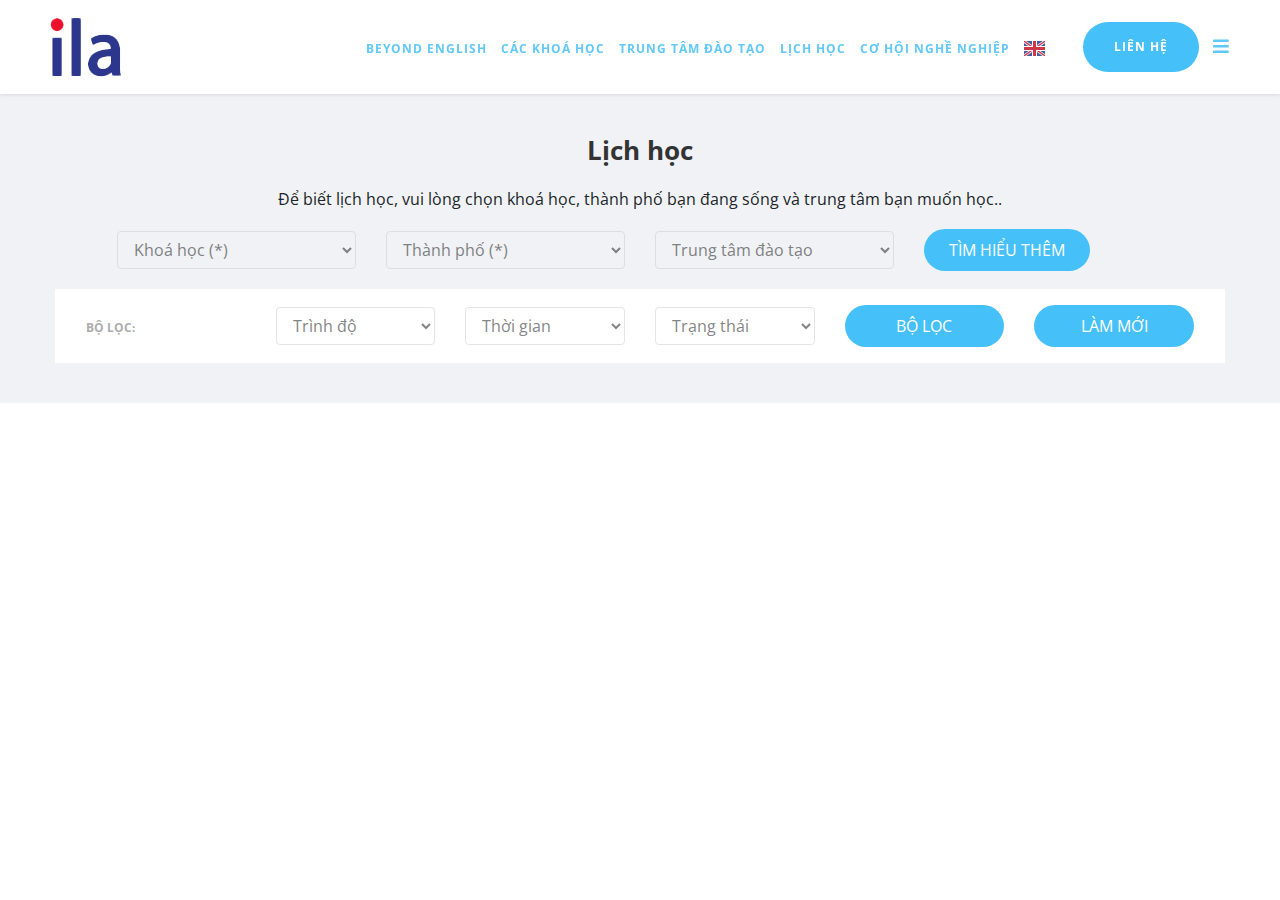
<file: schedules.html>
<!DOCTYPE html>
<html lang="en">
	<head>
		<meta charset="UTF-8" />
		<meta http-equiv="X-UA-Compatible" content="IE=edge" />
		<meta name="viewport" content="width=device-width, initial-scale=1.0" />
		<title>Trung Tâm Anh Ngữ ILA | Thông tin khóa học</title>
		<link
			rel="icon"
			href="./images/favicon.ico"
			type="image/x-icon"
			sizes="16x16"
		/>
		<!-- Bootstrap -->
		<link rel="stylesheet" href="./vendors/css/bootstrap.min.css" />
		<!-- font awesome -->
		<link
			rel="stylesheet"
			href="./vendors/fonts/fontawesome-5.0.13/css/all.css"
		/>
		<!-- font -->
		<link rel="preconnect" href="https://fonts.gstatic.com" />
		<link
			href="https://fonts.googleapis.com/css2?family=Open+Sans:ital,wght@0,400;0,600;0,700;1,400&display=swap"
			rel="stylesheet"
		/>
		<!-- style -->
		<link rel="stylesheet" href="./resources/css/reset.css" />
		<link rel="stylesheet" href="./resources/css/style.css" />
		<link rel="stylesheet" href="./resources/css/animation.css" />
		<link rel="stylesheet" href="./resources/css/schedules.css" />
	</head>
	<body>
		<!-- header -->
		<header class="header position-fixed sticky">
			<nav class="navbar-wrapper d-flex justify-content-between">
				<!-- Logo -->
				<a href="/" class="logo">
					<div class="h-100 d-flex align-items-center">
						<img
							class="logo--secondary"
							src="./images/logo-sec.png"
							alt="Logo"
						/>
					</div>
				</a>
				<!-- Menu -->
				<ul class="menu d-flex align-items-center">
					<li class="menu-item">
						<a href="#" class="title">Beyond English</a>
						<ul class="sub-menu">
							<li class="sub-menu-item">
								<a href="#">Phương pháp học tư duy thế kỷ 21</a>
							</li>
							<li class="sub-menu-item">
								<a href="#">Môi trường học thế kỷ 21</a>
							</li>
							<li class="sub-menu-item">
								<a href="#">Nguồn cảm hứng tư duy thế kỷ 21</a>
							</li>
						</ul>
					</li>
					<li class="menu-item">
						<a href="#" class="title">Các khoá học</a>
						<ul class="sub-menu">
							<li
								class="sub-menu-item d-flex justify-content-between align-items-center position-relative"
							>
								<a href="#">Tiếng Anh Trẻ em <br />& Thanh thiếu niên</a>
								<i class="fas fa-chevron-right arrow-icon"></i>
								<ul class="sub-menu--lv2">
									<li class="sub-menu-item">
										<a href="#">Jumpstart (Tiếng Anh Trẻ Em từ 3 - 6 tuổi)</a>
									</li>
									<li class="sub-menu-item">
										<a href="#"
											>Super Juniors (Tiếng Anh Thiếu Nhi từ 6 - 11 tuổi)</a
										>
									</li>
									<li class="sub-menu-item">
										<a href="#"
											>Smart Teens (Tiếng Anh Thiếu Niên từ 11 - 16 tuổi)</a
										>
									</li>
								</ul>
							</li>
							<li
								class="sub-menu-item d-flex justify-content-between align-items-center position-relative"
							>
								<a href="#">Tiếng Anh Người lớn</a>
								<i class="fas fa-chevron-right arrow-icon"></i>
								<ul class="sub-menu--lv2">
									<li class="sub-menu-item">
										<a href="#">Global English (Tiếng Anh Giao Tiếp Quốc Tế)</a>
									</li>
									<li class="sub-menu-item">
										<a href="#">Exam English (Tiếng Anh Luyện Thi)</a>
									</li>
								</ul>
							</li>
							<li class="sub-menu-item">
								<a href="#">Tiếng Anh dành cho doanh nghiệp</a>
							</li>
							<li class="sub-menu-item"><a href="#">ILA Maths</a></li>
							<li class="sub-menu-item"><a href="#">ILA Du học</a></li>
							<li class="sub-menu-item"><a href="#">Du học hè 2020</a></li>
						</ul>
					</li>
					<li class="menu-item">
						<a href="centers.html" class="title">Trung tâm đào tạo</a>
						<ul class="sub-menu">
							<li class="sub-menu-item"><a href="#">Đà Nẵng</a></li>
							<li class="sub-menu-item"><a href="#">Khánh Hoà</a></li>
							<li class="sub-menu-item"><a href="#">Hà Nội</a></li>
							<li class="sub-menu-item"><a href="#">Quảng Ninh</a></li>
							<li class="sub-menu-item"><a href="#">Hải Phòng</a></li>
							<li class="sub-menu-item"><a href="#">Hồ Chí Minh</a></li>
							<li class="sub-menu-item"><a href="#">Biên Hoà</a></li>
							<li class="sub-menu-item"><a href="#">Bình Dương</a></li>
							<li class="sub-menu-item"><a href="#">Cần Thơ</a></li>
							<li class="sub-menu-item"><a href="#">Kiên Giang</a></li>
							<li class="sub-menu-item"><a href="#">Vũng Tàu</a></li>
						</ul>
					</li>
					<li class="menu-item">
						<a href="#" class="title">Lịch học</a>
					</li>
					<li class="menu-item">
						<a href="#" class="title">Cơ hội nghề nghiệp</a>
						<ul class="sub-menu">
							<li class="sub-menu-item">
								<a href="#"
									>Tuyển dụng Giáo viên nước ngoài và các vị trí Quản lý giáo
									vụ</a
								>
							</li>
							<li class="sub-menu-item">
								<a href="#">Tuyển dụng nhân viên</a>
							</li>
						</ul>
					</li>
					<li id="flag" class="menu-item">
						<img class="title flag" src="./images/flag-uk.svg" alt="flag" />
					</li>
					<li id="contactBtn" class="menu-item">
						<a href="#" class="btn contact-btn title">Liên hệ</a>
					</li>
					<li id="slideMenuIcon" class="menu-item">
						<i class="fas fa-bars title icon"></i>
					</li>
				</ul>
			</nav>
		</header>

		<!-- slide menu -->
		<div id="slideMenu" class="slide-menu d-flex flex-column position-fixed">
			<div class="login-area d-flex flex-column align-items-center">
				<h2>ĐĂNG NHẬP VÀO ILA</h2>
				<a href="#" class="btn">TÔI LÀ PHỤ HUYNH</a>
				<a href="#" class="btn">TÔI LÀ HỌC VIÊN</a>
			</div>
			<!-- start menu for small device -->
			<ul id="smallMenu" class="sm-menu">
				<li class="sm-menu-item">
					<a
						data-toggle="collapse"
						href="#collapse1"
						role="button"
						aria-expanded="false"
						aria-controls="collapse1"
						>beyond english <i class="fas fa-caret-down"></i
					></a>
					<ul class="collapse sm-menu-sub" id="collapse1">
						<li><a href="#">Beyond english</a></li>
						<li><a href="#">Phương pháp học tư duy thế kỷ 21</a></li>
						<li><a href="#">Môi trường học thế kỷ 21</a></li>
						<li><a href="#">Nguồn cảm hứng tư duy thế kỷ 21</a></li>
					</ul>
				</li>
				<li class="sm-menu-item">
					<a
						data-toggle="collapse"
						href="#collapse2"
						role="button"
						aria-expanded="false"
						aria-controls="collapse2"
						>các khoá học <i class="fas fa-caret-down"></i
					></a>
					<ul class="collapse sm-menu-sub" id="collapse2">
						<li>
							<a
								data-toggle="collapse"
								href="#collapse2_1"
								role="button"
								aria-expanded="false"
								aria-controls="collapse2_1"
								>Tiếng Anh Trẻ em <br />
								&amp; Thanh Thiếu Niên <i class="fas fa-caret-down"></i>
							</a>
							<ul class="collapse sm-menu-sub" id="collapse2_1">
								<li>
									<a href="#"
										>Tiếng Anh Trẻ em <br />
										&amp; Thanh Thiếu Niên</a
									>
								</li>
								<li>
									<a href="#">Jumpstart (Dành cho 3 - 6 tuổi)</a>
								</li>
								<li><a href="#">Super Juniors (Dành cho 6 - 11 tuổi)</a></li>
								<li><a href="#">Smart Teens (Dành cho 11 - 16 tuổi)</a></li>
							</ul>
						</li>
						<li>
							<a
								data-toggle="collapse"
								href="#collapse2_2"
								role="button"
								aria-expanded="false"
								aria-controls="collapse2_2"
								>Tiếng Anh Người lớn <i class="fas fa-caret-down"></i
							></a>
							<ul class="collapse sm-menu-sub" id="collapse2_2">
								<li><a href="#">Tiếng Anh Người lớn</a></li>
								<li>
									<a href="#">Global English (Tiếng Anh giao tiếp quốc tế)</a>
								</li>
								<li><a href="#">Exam English (Tiếng Anh luyện thi) </a></li>
							</ul>
						</li>
						<li><a href="#">Tiếng Anh Dành cho Doanh nghiệp</a></li>
						<li><a href="#">ILA Maths</a></li>
						<li><a href="#">ILA Du học</a></li>
						<li><a href="#">Du học hè 2020</a></li>
					</ul>
				</li>
				<li class="sm-menu-item">
					<a
						data-toggle="collapse"
						href="#collapse3"
						role="button"
						aria-expanded="false"
						aria-controls="collapse3"
						>Trung tâm đào tạo <i class="fas fa-caret-down"></i
					></a>
					<ul class="collapse sm-menu-sub" id="collapse3">
						<li><a href="#">Tất cả trung tâm</a></li>
						<li><a href="#">Đà Nẵng</a></li>
						<li><a href="#">Khánh Hoà </a></li>
						<li><a href="#">Hà Nội</a></li>
						<li><a href="#">Quảng Ninh</a></li>
						<li><a href="#">Hải Phòng</a></li>
						<li><a href="#">Hồ Chí Minh</a></li>
						<li><a href="#">Biên Hoà</a></li>
						<li><a href="#">Bình Dương</a></li>
						<li><a href="#">Cần Thơ</a></li>
						<li><a href="#">Kiên Giang</a></li>
						<li><a href="#">Vũng Tàu</a></li>
					</ul>
				</li>
				<li class="sm-menu-item">
					<a href="#">Chuyện hay của ila</a>
				</li>
				<li class="sm-menu-item">
					<a
						data-toggle="collapse"
						href="#collapse4"
						role="button"
						aria-expanded="false"
						aria-controls="collapse4"
						>Cơ hội nghề nghiệp <i class="fas fa-caret-down"></i
					></a>
					<ul class="collapse sm-menu-sub" id="collapse4">
						<li>
							<a href="#"
								>Tuyển dụng Giáo viên nước ngoài và các vị trí Quản lý giáo
								vụ</a
							>
						</li>
						<li><a href="#">Tuyển dụng nhân viên</a></li>
					</ul>
				</li>
			</ul>
			<!-- end menu for small device -->
			<a href="#" class="slide-menu-link">ila elite</a
			><a href="#" class="slide-menu-link">các giải thưởng</a
			><a href="#" class="slide-menu-link">tin tức ila</a
			><a href="#" class="slide-menu-link">sự kiện ila</a
			><a href="#" class="slide-menu-link">chuyện hay của ila</a
			><a href="#" class="slide-menu-link">giới thiệu ila</a
			><a href="#" class="slide-menu-link">tại sao nên chọn ila</a
			><a href="#" class="slide-menu-link">liên hệ</a>
			<a href="#" class="btn btn-sm btn--signup">Đăng ký</a>
			<i
				id="closeSlideMenu"
				class="fas fa-times close-icon position-absolute"
			></i>
		</div>

		<!-- main -->
		<main>
			<div class="schedules">
				<div class="container schedules-wrapper">
					<h2 class="program-section-title text-center">Lịch học</h2>
					<p class="text-center">
						Để biết lịch học, vui lòng chọn khoá học, thành phố bạn đang sống và
						trung tâm bạn muốn học..
					</p>
					<div class="row course">
						<div class="col-6 col-md-3">
							<select name="" id="" class="form-control">
								<option value="1">Khoá học (*)</option>
								<option value="2">Jumpstart (Dành cho 3 - 6 tuổi)</option>
								<option value="3">Super Juniors (Dành cho 6 - 11 tuổi)</option>
								<option value="4">Smart Teens (Dành cho 11 - 16 tuổi)</option>
								<option value="5">
									Global English (Tiếng Anh giao tiếp quốc tế)
								</option>
							</select>
						</div>
						<div class="col-6 col-md-3">
							<select name="" id="" class="form-control">
								<option value="1">Thành phố (*)</option>
								<option value="2">Hồ Chí Minh</option>
								<option value="3">Hà Nội</option>
								<option value="4">Bình Dương</option>
								<option value="5">Hải Phòng</option>
								<option value="6">Đồng Nai</option>
							</select>
						</div>
						<div class="col-6 col-md-3">
							<select name="" id="" class="form-control">
								<option value="1">Trung tâm đào tạo</option>
							</select>
						</div>
						<div class="col-6 col-md-3">
							<button class="btn">Tìm hiểu thêm</button>
						</div>
					</div>

					<div class="row filter">
						<div class="col-2">
							<span>BỘ LỌC:</span>
						</div>
						<div class="col-2">
							<select name="" id="" class="form-control">
								<option value="1">Trình độ</option>
							</select>
						</div>
						<div class="col-2">
							<select name="" id="" class="form-control">
								<option value="1">Thời gian</option>
							</select>
						</div>
						<div class="col-2">
							<select name="" id="" class="form-control">
								<option value="1">Trạng thái</option>
							</select>
						</div>

						<div class="col-2">
							<button class="btn">Bộ lọc</button>
						</div>
						<div class="col-2">
							<button class="btn">Làm mới</button>
						</div>
					</div>
				</div>
			</div>
		</main>

		<!-- jQuery Script -->
		<script src="./vendors/js/jquery.min.js"></script>
		<!-- Way point -->
		<script src="./vendors/js/jquery.waypoints.min.js"></script>
		<!-- Bootstrap -->
		<script src="./vendors/js/bootstrap.bundle.min.js"></script>
		<!-- Script -->
		<script src="./resources/js/script.js"></script>
	</body>
</html>
</file>
<file: resources/css/style.css>
.btn {
  border-radius: 100px;
  padding: 15px 30px;
  transition: all 0.35s;
  text-transform: uppercase;
}

.flex-grow-1 {
  flex-grow: 1;
}

.header {
  width: 100%;
  z-index: 2;
  padding: 0 50px;
}
.header.sticky {
  background-color: #fff;
  box-shadow: 0 1px 3px 0 rgba(0, 0, 0, 0.1);
}
.header.sticky .menu-item .title {
  color: #45c0f8;
}
.header.sticky .menu-item .title.contact-btn {
  color: #fff;
}
.header.sticky .navbar-wrapper .logo--primary {
  display: none;
}
.header.sticky .navbar-wrapper .logo--secondary {
  display: block;
}

.navbar-wrapper .logo--primary {
  width: 130px;
  height: 170px;
}
.navbar-wrapper .logo--secondary {
  display: none;
}

.menu {
  height: 94px;
}

.menu-item {
  padding: 20px 0px;
  margin-left: 14px;
  position: relative;
}
.menu-item .title {
  color: #fff;
  font-size: 12px;
  font-weight: 700;
  text-transform: uppercase;
  letter-spacing: 1px;
  opacity: 0.85;
  transition: all 0.3s;
}
.menu-item .title:hover, .menu-item .title:active {
  opacity: 1;
}
.menu-item .contact-btn {
  background-color: #45c0f8;
  margin-left: 24px;
  opacity: 1;
}
.menu-item .contact-btn:hover, .menu-item .contact-btn:active {
  background-color: #20b6fa;
}
.menu-item .icon {
  font-size: 18px;
  cursor: pointer;
}
.menu-item .icon:hover, .menu-item .icon:active {
  transform: scale(1.1);
}
.menu-item .flag {
  cursor: pointer;
}

.sub-menu {
  background-color: #fff;
  box-shadow: 0 2px 6px 0 rgba(0, 0, 0, 0.15);
  min-width: 340px;
  padding: 20px;
  position: absolute;
  top: 100%;
  left: 50%;
  transform: translateX(-50%);
  opacity: 0;
  visibility: hidden;
  transition: all 0.5s;
}
.sub-menu.hover {
  opacity: 1;
  visibility: visible;
}
.sub-menu::before {
  content: "";
  border-left: 10px solid transparent;
  border-right: 10px solid transparent;
  border-bottom: 10px solid #fff;
  position: absolute;
  top: -10px;
  left: 50%;
  transform: translateX(-50%);
}
.sub-menu-item {
  line-height: 2.4;
}
.sub-menu-item a {
  transition: all 0.3s;
  color: #696969;
  font-size: 14px;
  font-weight: 400;
}
.sub-menu-item .arrow-icon {
  color: #606162;
  font-size: 10px;
  transition: all 0.3s;
}
.sub-menu-item:hover a, .sub-menu-item:hover .arrow-icon, .sub-menu-item:active a, .sub-menu-item:active .arrow-icon {
  color: #000;
}
.sub-menu--lv2 {
  background-color: #fff;
  box-shadow: 0 2px 6px 0 rgba(0, 0, 0, 0.15);
  min-width: -webkit-max-content;
  min-width: -moz-max-content;
  min-width: max-content;
  padding: 20px;
  position: absolute;
  left: calc(100% + 22px);
  top: 0;
  opacity: 0;
  visibility: hidden;
  transition: all 0.5s;
}
.sub-menu--lv2.hover {
  opacity: 1;
  visibility: visible;
}

.banner-wrapper {
  top: 0;
  left: 0;
}

.banner-img {
  width: 100%;
}
.banner::after {
  content: "";
  position: absolute;
  top: 0;
  left: 0;
  width: 100%;
  height: 100%;
  background-color: rgba(0, 0, 0, 0.3);
}

.slide-menu {
  min-height: 100vh;
  max-width: 400px;
  height: 100%;
  padding: 48px;
  background-color: #fff;
  right: 0;
  z-index: 99;
  transform: translateX(100%);
  overflow-x: hidden;
  transition: transform 0.3s;
}
.slide-menu::-webkit-scrollbar {
  width: 0px;
}
.slide-menu.show {
  transform: none;
}
.slide-menu-link {
  text-transform: uppercase;
  letter-spacing: 1px;
  font-size: 12px;
  font-weight: 700;
  color: #696969;
}
.slide-menu-link:hover, .slide-menu-link:active {
  color: #000;
}
.slide-menu * {
  margin-bottom: 20px;
}
.slide-menu .btn--signup {
  background-color: #45c0f8;
  font-weight: bold;
  color: #fff;
  padding: 12px;
}
.slide-menu .btn--signup:hover, .slide-menu .btn--signup:active {
  background-color: #20b6fa;
}
.slide-menu .close-icon {
  top: 16px;
  right: 20px;
  color: #696969;
  font-size: 20px;
  cursor: pointer;
  transition: all 0.3s;
}
.slide-menu .close-icon:hover, .slide-menu .close-icon:active {
  transform: scale(1.2);
}

.login-area {
  background-color: #45c0f8;
  padding: 8px 42px;
  border-radius: 8px;
}
.login-area * {
  margin: 8px 0;
}
.login-area h2 {
  font-size: 18px;
  font-weight: bold;
  color: #fff;
}
.login-area .btn {
  background-color: #fff;
  font-size: 12px;
  font-weight: bold;
  color: #696969;
}
.login-area .btn:hover, .login-area .btn:active {
  background-color: #20b6fa;
  color: #fff;
}

.sm-menu {
  padding: 12px 0;
  border-top: solid 1px #e5e5e5;
  border-bottom: solid 1px #e5e5e5;
  display: none;
}
.sm-menu-item {
  text-transform: uppercase;
  font-weight: bold;
  padding: 10px 0;
  margin: 0;
}
.sm-menu-item a {
  color: #444;
}
.sm-menu-item i {
  padding-left: 8px;
  margin: 0;
  color: #aaa;
}
.sm-menu-item:hover a, .sm-menu-item:active a {
  transition: all 0.3s;
  color: #696969;
}
.sm-menu-sub {
  padding-left: 12px;
  border-left: solid 1px #e5e5e5;
  margin-bottom: 0;
  margin-top: 8px;
}
.sm-menu-sub li {
  margin-bottom: 0;
  text-transform: none;
  padding: 8px 16px;
  max-width: 100%;
}
.sm-menu-sub li a {
  font-weight: 400;
  color: #696969;
}

#carouselBanner {
  display: none;
}

.search-section {
  background-color: #f0f2f5;
  padding: 88px 0px 44px;
}
.search-section-filter {
  height: 120px;
  padding: 20px 30px;
  background-color: #45c0f8;
  border-radius: 8px;
  box-shadow: 0 4px 16px 0 rgba(0, 0, 0, 0.1);
  top: 0;
  left: 50%;
  transform: translate(-50%, -50%);
}
.search-section-filter * {
  color: #fff;
}
.search-section-filter p {
  font-size: 16px;
}
.search-section-filter-input {
  display: flex;
  justify-content: flex-start;
  align-items: center;
  width: 100%;
  margin: 0px 4px;
}
.search-section-filter-input label {
  margin-bottom: 0;
  font-size: 14px;
  font-weight: bold;
  padding-right: 12px;
}
.search-section-filter-input select {
  max-width: 160px;
  background-color: transparent;
  border: solid 2px rgba(255, 255, 255, 0.2);
  outline: none;
  box-shadow: none;
}
.search-section-filter-input select:disabled {
  background-color: transparent;
  opacity: 0.6;
  cursor: not-allowed;
}
.search-section-filter-input select option {
  background-color: transparent;
  color: #696969;
}
.search-section-filter .btn-submit {
  flex-basis: 180px;
  font-size: 12px;
  background-color: #fff;
  padding: 8px 12px;
  margin-left: 12px;
  color: #45c0f8;
}
.search-section-filter .btn-submit--sm {
  display: none;
}
.search-section-img {
  max-width: 750px;
  margin: 0 auto;
}
.search-section-img img {
  width: 100%;
}
.search-section select.error {
  border: solid 1px red;
}

.program-section {
  padding: 40px 0;
}
.program-section-title {
  font-size: 26px;
  line-height: 1.25;
  font-weight: bold;
  margin-bottom: 20px;
  color: #333;
}
.program-section-sub-title {
  font-size: 14px;
  color: #696969;
  margin-bottom: 16px;
}

.program-item {
  padding: 0 12px;
  margin-bottom: 24px;
  overflow: hidden;
}
.program-item-title {
  position: absolute;
  opacity: 1;
  transition: all 0.4s;
  color: #fff;
  font-size: 16px;
  font-weight: bold;
  left: 0;
  bottom: 0;
  padding: 30px;
  background-image: linear-gradient(to bottom, rgba(0, 0, 0, 0), rgba(5, 5, 35, 0.5));
  width: 100%;
  margin-bottom: 0;
}
.program-item img {
  width: 100%;
  min-height: 450px;
  max-height: 600px;
}
.program-item-desc {
  position: absolute;
  top: 0;
  left: 0;
  padding: 30px;
  width: 100%;
  height: 100%;
  background-color: rgba(28, 38, 58, 0.6);
  opacity: 0;
  visibility: hidden;
  transition: all 0.5s;
}
.program-item-desc .caption {
  color: #fff;
  font-size: 16px;
  font-weight: bold;
  margin-bottom: 20px;
  opacity: 0;
  transform: translateY(100%);
  transition: all 0.5s;
}
.program-item-desc p {
  color: #fff;
  font-size: 14px;
  line-height: 1.5;
  margin-bottom: 30px;
}
.program-item-desc .list {
  display: flex;
  justify-content: space-between;
  flex-wrap: wrap;
  margin-bottom: 20px;
}
.program-item-desc .list-item {
  position: relative;
  width: 48%;
  height: 30px;
  margin: 8px 0;
  padding: 0px 20px 0px 14px;
  border: solid 1px #fff;
  border-radius: 100px;
  transition: all 0.8s;
}
.program-item-desc .list-item a {
  color: #fff;
  text-transform: uppercase;
  font-size: 11px;
  font-weight: bold;
}
.program-item-desc .list-item::after {
  content: "";
  position: absolute;
  top: 50%;
  right: 12px;
  width: 6px;
  height: 6px;
  transform: translateY(-50%) rotate(45deg);
  border-top: 1px solid #fff;
  border-right: 1px solid #fff;
}
.program-item-desc .list-item:hover, .program-item-desc .list-item:active {
  border: none;
  background-color: #45c0f8;
}
.program-item-desc .btn {
  background-color: #45c0f8;
  color: #fff;
  padding: 12px 28px;
  font-size: 12px;
  font-weight: bold;
  position: absolute;
  bottom: 30px;
  opacity: 0;
  transform: translateY(30px);
  transition: all 0.5s;
}
.program-item:hover .program-item-title, .program-item:active .program-item-title {
  transform: translateY(100%);
  opacity: 0;
}
.program-item:hover .program-item-desc, .program-item:active .program-item-desc {
  opacity: 1;
  visibility: visible;
}
.program-item:hover .program-item-desc .caption, .program-item:active .program-item-desc .caption {
  opacity: 1;
  transform: none;
}
.program-item:hover .program-item-desc .btn, .program-item:active .program-item-desc .btn {
  opacity: 1;
  transform: none;
}

.video-link {
  padding: 0 18px;
  margin-bottom: 20px;
}
.video-link a {
  color: #fff;
  font-size: 14px;
  font-weight: bold;
  border-bottom: solid 1px #fff;
  opacity: 0.8;
  line-height: 1.65;
  transition: all 0.35s;
}
.video-link a:hover, .video-link a:active {
  border-bottom: none;
  opacity: 1;
}

@media only screen and (max-width: 1140px) {
  .header {
    padding: 0 16px;
  }
  .header .navbar-wrapper .logo--primary {
    display: none;
  }
  .header .navbar-wrapper .logo--secondary {
    display: block;
  }
}
@media only screen and (max-width: 992px) {
  .header .menu-item {
    display: none;
  }
  .header .menu-item#slideMenuIcon, .header .menu-item#contactBtn, .header .menu-item#flag {
    display: block;
  }
  .header .contact-btn {
    padding: 8px 32px;
  }
  .header .navbar-wrapper .logo--secondary {
    width: 48px;
  }

  .sm-menu {
    display: block;
  }

  .search-section-filter {
    height: -webkit-max-content;
    height: -moz-max-content;
    height: max-content;
  }
  .search-section-filter-form {
    flex-direction: column;
  }
  .search-section-filter .btn-submit {
    flex-basis: auto;
    max-width: 50%;
    margin-top: 16px;
    transform: translateX(50%);
  }
}
@media only screen and (max-width: 576px) {
  .header {
    background-color: #fff;
  }
  .header #slideMenuIcon .icon {
    color: #45c0f8;
  }

  .slide-menu {
    width: 100vw;
    max-width: 100vw;
  }

  .banner-wrapper {
    display: none;
  }

  #carouselBanner {
    display: block;
    transform: translateY(94px);
  }
  #carouselBanner .carousel-item::before {
    content: "";
    position: absolute;
    top: 0;
    left: 0;
    width: 100%;
    height: 100%;
    background-color: rgba(0, 0, 0, 0.35);
  }

  .search-section-filter {
    display: flex;
    flex-direction: column;
    width: 90%;
  }
  .search-section-filter-form {
    display: none !important;
  }
  .search-section-filter p {
    font-weight: bold;
  }
  .search-section-filter .btn-submit--sm {
    display: block;
    margin: 0;
    max-width: 100%;
    transform: none;
    padding: 12px 24px;
  }
}

/*# sourceMappingURL=style.css.map */
</file>
<file: resources/css/animation.css>
.ani-fade-in--slide {
	-webkit-animation: aniFadeInSlide 1.2s ease-in forwards;
	animation: aniFadeInSlide 1.2s ease-in forwards;
}

@-webkit-keyframes aniFadeInSlide {
	from {
		opacity: 0.2;
	}
	to {
		opacity: 1;
	}
}

@keyframes aniFadeInSlide {
	from {
		opacity: 0.2;
	}
	to {
		opacity: 1;
	}
}
</file>
<file: resources/css/centers.css>
.centers {
  height: 100vh;
  background-color: #f0f2f5;
  padding-top: 94px;
}
.centers h2 {
  margin-top: 20px;
}
.centers select {
  width: 50% !important;
  margin: auto;
  background: transparent;
}
.centers .map {
  margin-top: 42px;
  height: 60vh;
}
.centers .map .col {
  padding: 0;
}
.centers .map iframe {
  width: 100%;
  height: 100%;
}
.centers .address {
  background-color: #fff;
  overflow-y: scroll;
  max-height: 100%;
}
.centers .address-item {
  padding: 14px 20px 14px 60px;
  transition: all 0.4s;
  position: relative;
}
.centers .address-item * {
  cursor: pointer;
}
.centers .address-item h4 {
  font-size: 14px;
  font-weight: bold;
  color: #333;
  margin-bottom: 5px;
}
.centers .address-item p {
  font-size: 14px;
  color: #696969;
  margin-bottom: 8px;
}
.centers .address-item a {
  color: #45c0f8;
  margin-left: 8px;
  transition: all 0.3s;
}
.centers .address-item a:hover, .centers .address-item a:active {
  text-decoration: underline !important;
}
.centers .address-item .icon {
  color: #696969;
}
.centers .address-item .map-icon {
  top: 10px;
  left: 20px;
}
.centers .address-item .map-icon i {
  color: #45c0f8;
  font-size: 32px;
}
.centers .address-item .btn {
  margin-top: 20px;
  background-color: #45c0f8;
  padding: 12px 32px;
  color: #fff;
  font-size: 14px;
  font-weight: bold;
}
.centers .address-item.active {
  background-color: #e5e5e5;
}
.centers .address-item:hover, .centers .address-item:active {
  background-color: #f7f7f7;
}

/*# sourceMappingURL=centers.css.map */
</file>
<file: resources/css/schedules.css>
.schedules {
  padding-top: 94px;
  background-color: #f0f2f5;
}
.schedules-wrapper {
  padding: 40px 0;
}
.schedules .course {
  margin: 18px 32px;
  align-items: center;
}
.schedules .btn {
  background-color: #45c0f8;
  color: #fff;
  padding: 8px 24px;
}
.schedules .filter {
  background-color: #fff;
  padding: 16px;
  align-items: center;
  justify-content: center;
}
.schedules .filter span {
  color: #767676;
  font-weight: bold;
  opacity: 0.6;
  font-size: 12px;
}
.schedules .filter .btn {
  width: 100%;
}
.schedules select {
  background: transparent;
  opacity: 0.6;
  color: #333;
}

/*# sourceMappingURL=schedules.css.map */
</file>
